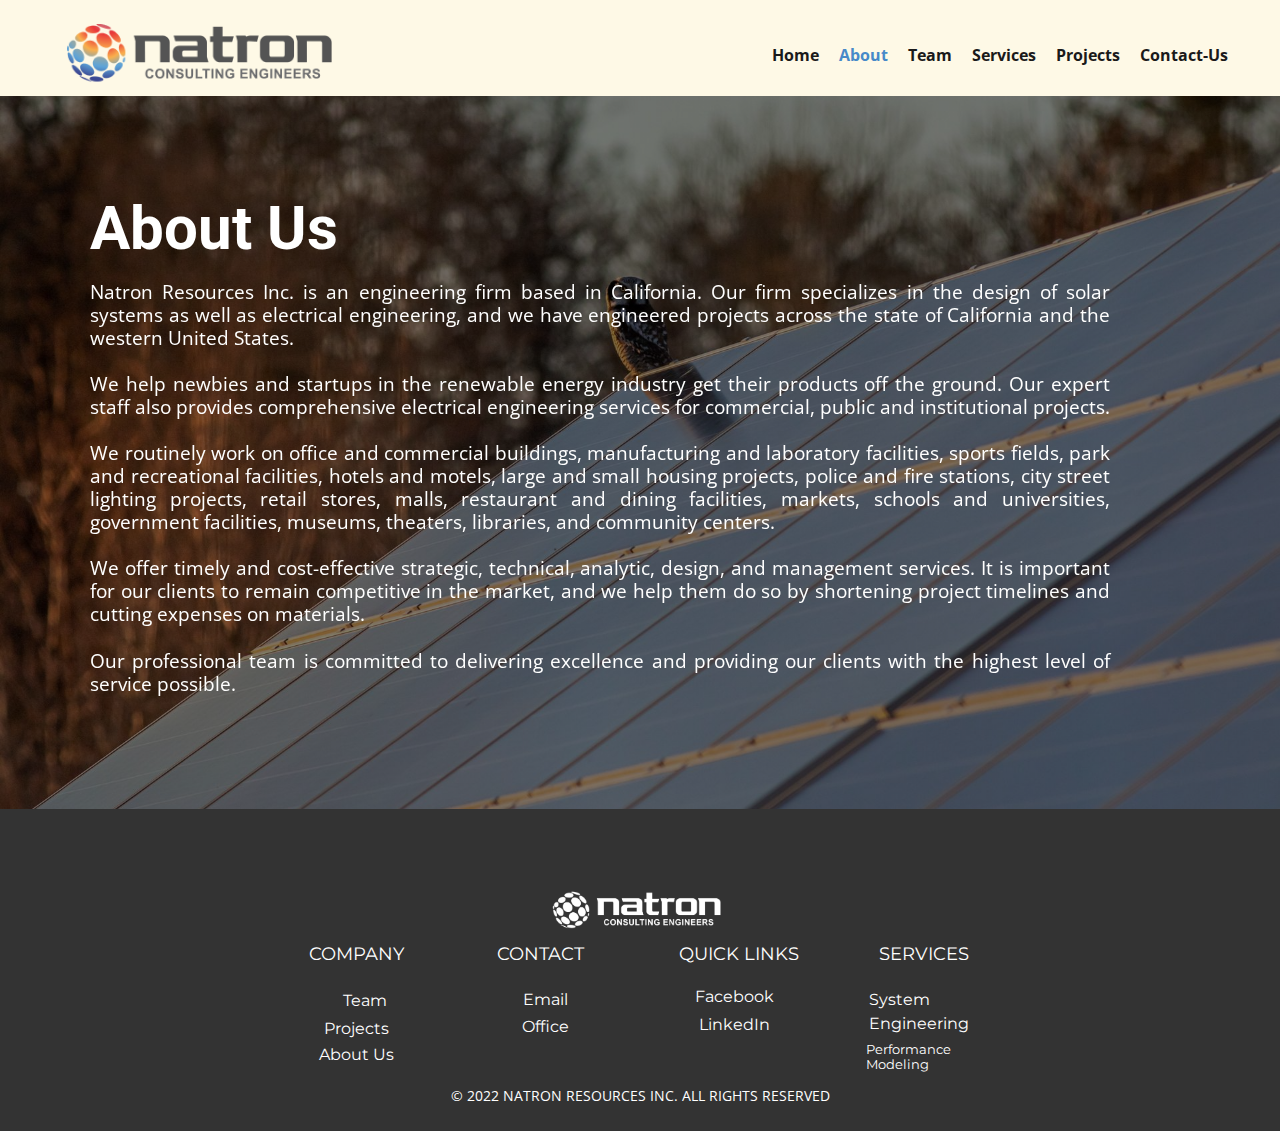
<file: About.html>
<!DOCTYPE html>
<html style="font-size: 16px;" lang="en"><head>
    <meta name="viewport" content="width=device-width, initial-scale=1.0">
    <meta charset="utf-8">
    <meta name="keywords" content="About Us">
    <meta name="author" content="Vince Gallardo">
    <title>About</title>
    <link rel="stylesheet" href="style.css" media="screen">
    <link rel="stylesheet" href="About.css" media="screen">
    <link rel="icon" type="image/x-icon" href="images/NatronResources_Mark.png">
    <script class="u-script" type="text/javascript" src="jquery.js"  defer=""></script>
    <script class="u-script" type="text/javascript" src="natron.js"  defer=""></script>
    <link id="u-theme-google-font" rel="stylesheet" href="https://fonts.googleapis.com/css?family=Roboto:100,100i,300,300i,400,400i,500,500i,700,700i,900,900i|Open+Sans:300,300i,400,400i,500,500i,600,600i,700,700i,800,800i">
    <link id="u-page-google-font" rel="stylesheet" href="https://fonts.googleapis.com/css?family=Montserrat:100,100i,200,200i,300,300i,400,400i,500,500i,600,600i,700,700i,800,800i,900,900i">
    
    
    <script type="application/ld+json">{
		"@context": "http://schema.org",
		"@type": "Organization",
		"name": "",
		"logo": "images/NatronResources_Logo1Black11.png"
}</script>
    <meta name="theme-color" content="#478ac9">
    <meta property="og:title" content="About">
    <meta property="og:type" content="website">
  </head>
  <body class="u-body u-xl-mode" data-lang="en"><header class="u-clearfix u-header u-palette-3-light-3 u-sticky u-sticky-9d83 u-header" id="sec-1c48"><div class="u-clearfix u-sheet u-sheet-1">
        <a href="Home.html" class="u-image u-logo u-image-1" data-image-width="314" data-image-height="69">
          <img src="images/NatronResources_Logo1Black11.png" class="u-logo-image u-logo-image-1">
        </a>
        <nav class="u-menu u-menu-one-level u-offcanvas u-menu-1">
          <div class="menu-collapse" style="font-size: 1rem; letter-spacing: 0px; font-weight: 700;">
            <a class="u-button-style u-custom-active-border-color u-custom-border u-custom-border-color u-custom-borders u-custom-hover-border-color u-custom-left-right-menu-spacing u-custom-padding-bottom u-custom-text-active-color u-custom-text-color u-custom-text-hover-color u-custom-text-shadow u-custom-text-shadow-blur u-custom-text-shadow-color u-custom-text-shadow-transparency u-custom-text-shadow-x u-custom-text-shadow-y u-custom-top-bottom-menu-spacing u-nav-link u-text-active-palette-1-base u-text-hover-palette-2-base" href="#" style="text-shadow: -2px 0 0 rgba(0,0,0,0);">
              <svg class="u-svg-link" viewBox="0 0 24 24"><use xmlns:xlink="http://www.w3.org/1999/xlink" xlink:href="#menu-hamburger"></use></svg>
              <svg class="u-svg-content" version="1.1" id="menu-hamburger" viewBox="0 0 16 16" x="0px" y="0px" xmlns:xlink="http://www.w3.org/1999/xlink" xmlns="http://www.w3.org/2000/svg"><g><rect y="1" width="16" height="2"></rect><rect y="7" width="16" height="2"></rect><rect y="13" width="16" height="2"></rect>
</g></svg>
            </a>
          </div>
          <div class="u-custom-menu u-nav-container">
            <ul class="u-nav u-spacing-20 u-unstyled u-nav-1"><li class="u-nav-item"><a class="u-border-active-grey-90 u-border-hover-grey-50 u-button-style u-nav-link u-text-active-palette-1-base u-text-grey-90 u-text-hover-palette-2-base" href="Home.html" style="padding: 10px 0px;">Home</a>
</li><li class="u-nav-item"><a class="u-border-active-grey-90 u-border-hover-grey-50 u-button-style u-nav-link u-text-active-palette-1-base u-text-grey-90 u-text-hover-palette-2-base" href="About.html" style="padding: 10px 0px;">About</a>
</li><li class="u-nav-item"><a class="u-border-active-grey-90 u-border-hover-grey-50 u-button-style u-nav-link u-text-active-palette-1-base u-text-grey-90 u-text-hover-palette-2-base" href="Team.html" style="padding: 10px 0px;">Team</a>
</li><li class="u-nav-item"><a class="u-border-active-grey-90 u-border-hover-grey-50 u-button-style u-nav-link u-text-active-palette-1-base u-text-grey-90 u-text-hover-palette-2-base" href="Services.html" style="padding: 10px 0px;">Services</a>
</li><li class="u-nav-item"><a class="u-border-active-grey-90 u-border-hover-grey-50 u-button-style u-nav-link u-text-active-palette-1-base u-text-grey-90 u-text-hover-palette-2-base" href="Projects.html" style="padding: 10px 0px;">Projects</a>
</li><li class="u-nav-item"><a class="u-border-active-grey-90 u-border-hover-grey-50 u-button-style u-nav-link u-text-active-palette-1-base u-text-grey-90 u-text-hover-palette-2-base" href="Contact-Us.html" style="padding: 10px 0px;">Contact-Us</a>
</li></ul>
          </div>
          <div class="u-custom-menu u-nav-container-collapse">
            <div class="u-black u-container-style u-inner-container-layout u-opacity u-opacity-95 u-sidenav">
              <div class="u-inner-container-layout u-sidenav-overflow">
                <div class="u-menu-close"></div>
                <ul class="u-align-center u-nav u-popupmenu-items u-unstyled u-nav-2"><li class="u-nav-item"><a class="u-button-style u-nav-link" href="Home.html">Home</a>
</li><li class="u-nav-item"><a class="u-button-style u-nav-link" href="About.html">About</a>
</li><li class="u-nav-item"><a class="u-button-style u-nav-link" href="Team.html">Team</a>
</li><li class="u-nav-item"><a class="u-button-style u-nav-link" href="Services.html">Services</a>
</li><li class="u-nav-item"><a class="u-button-style u-nav-link" href="Projects.html">Projects</a>
</li><li class="u-nav-item"><a class="u-button-style u-nav-link" href="Contact-Us.html">Contact-Us</a>
</li></ul>
              </div>
            </div>
            <div class="u-black u-menu-overlay u-opacity u-opacity-70"></div>
          </div>
        </nav>
      </div></header>
    <section class="u-align-left u-clearfix u-image u-shading u-section-1 container" src="" data-image-width="6352" data-image-height="4235" id="sec-8b62">
      <div class="u-clearfix u-sheet u-sheet-1">
        <h1 class="u-text u-title u-text-1" data-animation-name="customAnimationIn" data-animation-duration="1000" data-animation-direction="Left" data-animation-out="1">About Us</h1>
        <div class="u-image u-image-circle u-preserve-proportions u-image-1" alt="" data-image-width="4032" data-image-height="3024" data-animation-name="customAnimationIn" data-animation-duration="1000"></div>
        <p class="u-align-justify u-large-text u-text u-text-variant u-text-2" style="margin-top: -300px; margin-right: 100px;" data-animation-name="customAnimationIn" data-animation-duration="1000">Natron Resources Inc. is an engineering firm based in California. Our firm specializes in the design of solar systems as well as electrical engineering, and we have engineered projects across the state of California and the western United States.<br><br>

        We help newbies and startups in the renewable energy industry get their products off the ground. Our expert staff also provides comprehensive electrical engineering services for commercial, public and institutional projects.

        <br><br>
        We routinely work on office and commercial buildings, manufacturing and laboratory facilities, sports fields, park and recreational facilities, hotels and motels, large and small housing projects, police and fire stations, city street lighting projects, retail stores, malls, restaurant and dining facilities, markets, schools and universities, government facilities, museums, theaters, libraries, and community centers.

        <br><br>
        We offer timely and cost-effective strategic, technical, analytic, design, and management services.
        It is important for our clients to remain competitive in the market, and we help them do so by shortening project timelines and cutting expenses on materials.

        <br><br>
        Our professional team is committed to delivering excellence and providing our clients with the highest level of service possible.

    </span></p>

      </div>


    </section>
    
    
    <footer class="u-align-center u-clearfix u-footer u-grey-80 u-footer" id="sec-5571"><div class="u-clearfix u-sheet u-sheet-1">
        <img class="u-image u-image-default u-image-1" src="images/NatronResources_Logo1White.png" alt="" data-image-width="9310" data-image-height="3113">
        <div class="u-clearfix u-gutter-0 u-layout-wrap u-layout-wrap-1">
          <div class="u-gutter-0 u-layout">
            <div class="u-layout-row">
              <div class="u-align-left u-container-style u-layout-cell u-size-15 u-layout-cell-1">
                <div class="u-container-layout u-valign-bottom-xs u-container-layout-1">
                  <h4 class="u-custom-font u-font-montserrat u-text u-text-default u-text-1">COMPANY</h4>
                  <h5 class="u-custom-font u-font-montserrat u-text u-text-default u-text-2">
                    <span style="font-size: 1rem;"><a href="Team.html"> Team </a></span>
                    <br>
                  </h5>
                  <h5 class="u-custom-font u-font-montserrat u-text u-text-default u-text-3">
                    <span style="font-size: 1rem;"><a href="Projects.html">Projects</a></span>
                    <br>
                  </h5>
                  <h5 class="u-custom-font u-font-montserrat u-text u-text-default u-text-4"><a href="About.html">About Us</a></h5>
                </div>
              </div>
              <div class="u-align-left u-container-style u-layout-cell u-size-15 u-layout-cell-2">
                <div class="u-container-layout u-valign-bottom-xs u-container-layout-2">
                  <h4 class="u-custom-font u-font-montserrat u-text u-text-default u-text-5">CONTACT</h4>
                  <h5 class="u-custom-font u-font-montserrat u-text u-text-default u-text-6">
                    <span style="font-size: 1rem;"><a href="Contact-Us.html">Email</a></span>
                    <br>
                  </h5>
                  <h5 class="u-custom-font u-font-montserrat u-text u-text-default u-text-7"><a href="Contact-Us.html">Office</a></h5>
                </div>
              </div>
              <div class="u-container-style u-layout-cell u-size-15 u-layout-cell-3">
                <div class="u-container-layout u-valign-bottom-xs u-container-layout-3">
                  <h4 class="u-custom-font u-font-montserrat u-text u-text-default u-text-9">QUICK LINKS</h4>
                  <h5 class="u-custom-font u-font-montserrat u-text u-text-default u-text-10"><a href="https://facebook.com/name">Facebook</a></h5>
                  <h5 class="u-custom-font u-font-montserrat u-text u-text-default u-text-11">
                    <span style="font-size: 1rem;"><a href="https://linkedin.com/name">LinkedIn</a></span>
                    <br>
                  </h5>
                </div>
              </div>
              <div class="u-container-style u-layout-cell u-size-15 u-layout-cell-4">
                <div class="u-container-layout u-container-layout-4">
                  <h4 class="u-custom-font u-font-montserrat u-text u-text-default u-text-13">SERVICES</h4>
                  <h5 class="u-custom-font u-font-montserrat u-text u-text-default u-text-14">
                    <span style="font-size: 0.8em;"><a href="Services.html">System Engineering</a></span>
                    <br>
                  </h5>
                  <h5 class="u-custom-font u-font-montserrat u-text u-text-default u-text-15" style="font-size:0.8rem"><a href="Services.html">Performance Modeling</a> </h5>
                  <!-- <h5 class="u-custom-font u-font-montserrat u-text u-text-default u-text-16">More</h5> -->
                </div>
              </div>
            </div>
          </div>
        </div>
        <p class="u-small-text u-text u-text-variant u-text-17"> © 2022 NATRON RESOURCES INC. ALL RIGHTS RESERVED<br>
        </p>
      </div></footer>
</body></html>
</file>
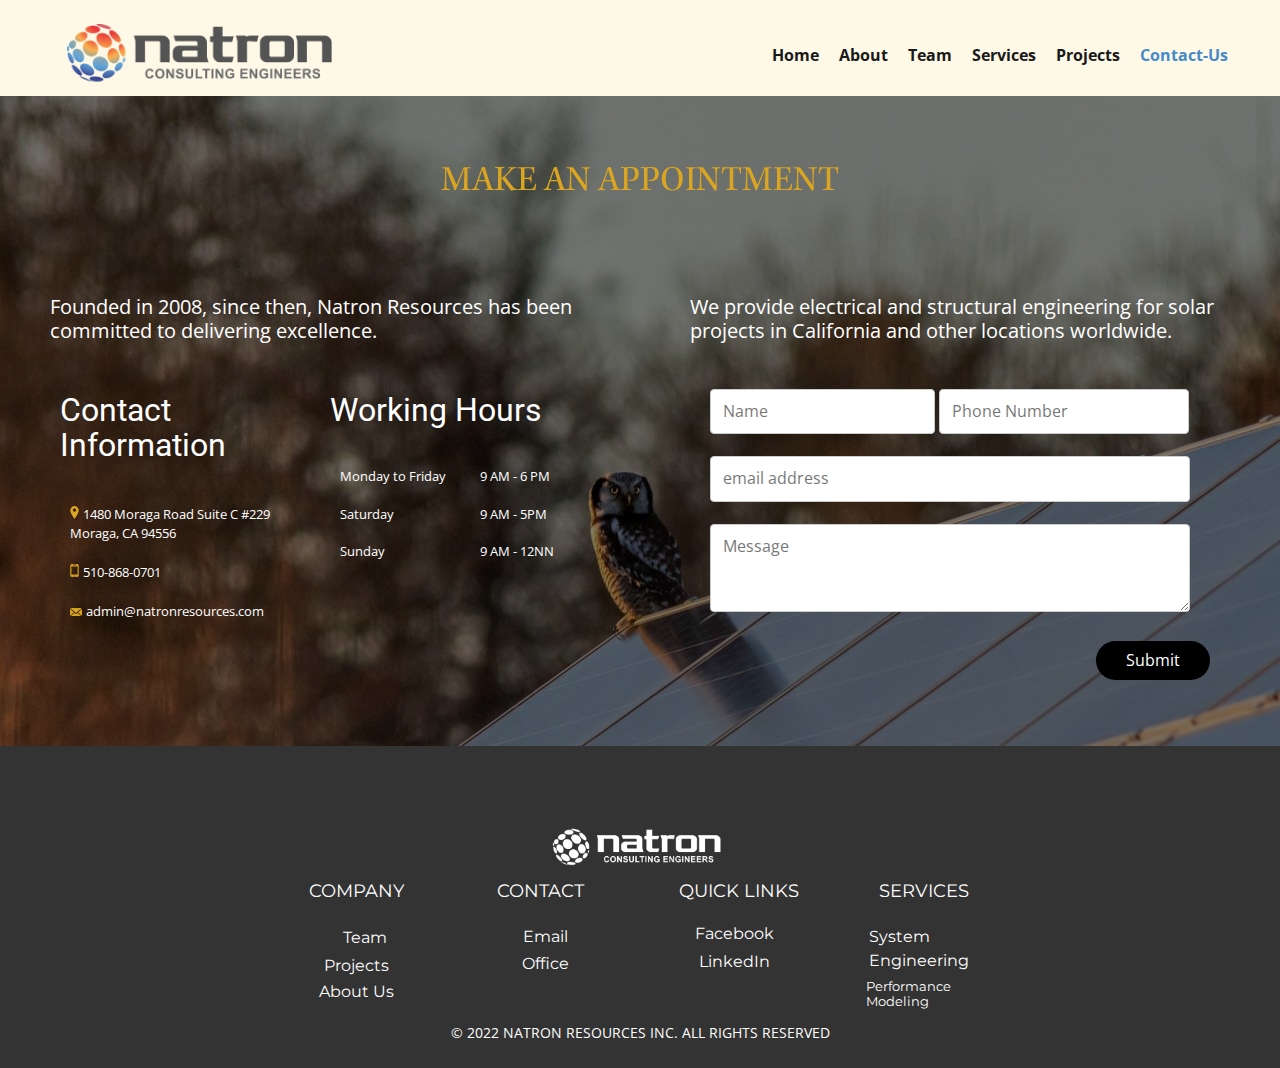
<file: Contact-Us.html>
<!DOCTYPE html>
<html style="font-size: 16px;" lang="en"><head>
    <meta name="viewport" content="width=device-width, initial-scale=1.0">
    <meta charset="utf-8">
    <meta name="keywords" content="Contact-Us">
    <meta name="author" content="Vince Gallardo">
    <title>Contact-Us</title>
    <link rel="stylesheet" href="style.css" media="screen">
    <link rel="stylesheet" href="Contact-Us.css" media="screen">
    <link rel="icon" type="image/x-icon" href="images/NatronResources_Mark.png">    
    <script class="u-script" type="text/javascript" src="jquery.js"  defer=""></script>
    <script class="u-script" type="text/javascript" src="natron.js"  defer=""></script>
    <link id="u-theme-google-font" rel="stylesheet" href="https://fonts.googleapis.com/css?family=Roboto:100,100i,300,300i,400,400i,500,500i,700,700i,900,900i|Open+Sans:300,300i,400,400i,500,500i,600,600i,700,700i,800,800i">
    <link id="u-page-google-font" rel="stylesheet" href="https://fonts.googleapis.com/css?family=Montserrat:100,100i,200,200i,300,300i,400,400i,500,500i,600,600i,700,700i,800,800i,900,900i">
    
    <script type="application/ld+json">{
		"@context": "http://schema.org",
		"@type": "Organization",
		"name": "",
		"logo": "images/NatronResources_Logo1Black11.png"
        }</script>
    <meta name="theme-color" content="#478ac9">
    <meta property="og:title" content="Contact-Us">
    <meta property="og:type" content="website">
  </head>
  <body class="u-body u-xl-mode" data-lang="en"><header class="u-clearfix u-header u-palette-3-light-3 u-sticky u-sticky-9d83 u-header" id="sec-1c48"><div class="u-clearfix u-sheet u-sheet-1">
        <a href="Home.html" class="u-image u-logo u-image-1" data-image-width="314" data-image-height="69">
          <img src="images/NatronResources_Logo1Black11.png" class="u-logo-image u-logo-image-1">
        </a>
        <nav class="u-menu u-menu-one-level u-offcanvas u-menu-1">
          <div class="menu-collapse" style="font-size: 1rem; letter-spacing: 0px; font-weight: 700;">
            <a class="u-button-style u-custom-active-border-color u-custom-border u-custom-border-color u-custom-borders u-custom-hover-border-color u-custom-left-right-menu-spacing u-custom-padding-bottom u-custom-text-active-color u-custom-text-color u-custom-text-hover-color u-custom-text-shadow u-custom-text-shadow-blur u-custom-text-shadow-color u-custom-text-shadow-transparency u-custom-text-shadow-x u-custom-text-shadow-y u-custom-top-bottom-menu-spacing u-nav-link u-text-active-palette-1-base u-text-hover-palette-2-base" href="#" style="text-shadow: -2px 0 0 rgba(0,0,0,0);">
              <svg class="u-svg-link" viewBox="0 0 24 24"><use xmlns:xlink="http://www.w3.org/1999/xlink" xlink:href="#menu-hamburger"></use></svg>
              <svg class="u-svg-content" version="1.1" id="menu-hamburger" viewBox="0 0 16 16" x="0px" y="0px" xmlns:xlink="http://www.w3.org/1999/xlink" xmlns="http://www.w3.org/2000/svg"><g><rect y="1" width="16" height="2"></rect><rect y="7" width="16" height="2"></rect><rect y="13" width="16" height="2"></rect>
                </g></svg>
            </a>
          </div>
          <div class="u-custom-menu u-nav-container">
            <ul class="u-nav u-spacing-20 u-unstyled u-nav-1"><li class="u-nav-item"><a class="u-border-active-grey-90 u-border-hover-grey-50 u-button-style u-nav-link u-text-active-palette-1-base u-text-grey-90 u-text-hover-palette-2-base" href="Home.html" style="padding: 10px 0px;">Home</a>
            </li><li class="u-nav-item"><a class="u-border-active-grey-90 u-border-hover-grey-50 u-button-style u-nav-link u-text-active-palette-1-base u-text-grey-90 u-text-hover-palette-2-base" href="About.html" style="padding: 10px 0px;">About</a>
            </li><li class="u-nav-item"><a class="u-border-active-grey-90 u-border-hover-grey-50 u-button-style u-nav-link u-text-active-palette-1-base u-text-grey-90 u-text-hover-palette-2-base" href="Team.html" style="padding: 10px 0px;">Team</a>
            </li><li class="u-nav-item"><a class="u-border-active-grey-90 u-border-hover-grey-50 u-button-style u-nav-link u-text-active-palette-1-base u-text-grey-90 u-text-hover-palette-2-base" href="Services.html" style="padding: 10px 0px;">Services</a>
            </li><li class="u-nav-item"><a class="u-border-active-grey-90 u-border-hover-grey-50 u-button-style u-nav-link u-text-active-palette-1-base u-text-grey-90 u-text-hover-palette-2-base" href="Projects.html" style="padding: 10px 0px;">Projects</a>
            </li><li class="u-nav-item"><a class="u-border-active-grey-90 u-border-hover-grey-50 u-button-style u-nav-link u-text-active-palette-1-base u-text-grey-90 u-text-hover-palette-2-base" href="Contact-Us.html" style="padding: 10px 0px;">Contact-Us</a>
            </li></ul>
          </div>
          <div class="u-custom-menu u-nav-container-collapse">
            <div class="u-black u-container-style u-inner-container-layout u-opacity u-opacity-95 u-sidenav">
              <div class="u-inner-container-layout u-sidenav-overflow">
                <div class="u-menu-close"></div>
                <ul class="u-align-center u-nav u-popupmenu-items u-unstyled u-nav-2"><li class="u-nav-item"><a class="u-button-style u-nav-link" href="Home.html">Home</a>
                </li><li class="u-nav-item"><a class="u-button-style u-nav-link" href="About.html">About</a>
                </li><li class="u-nav-item"><a class="u-button-style u-nav-link" href="Team.html">Team</a>
                </li><li class="u-nav-item"><a class="u-button-style u-nav-link" href="Services.html">Services</a>
                </li><li class="u-nav-item"><a class="u-button-style u-nav-link" href="Projects.html">Projects</a>
                </li><li class="u-nav-item"><a class="u-button-style u-nav-link" href="Contact-Us.html">Contact-Us</a>
                </li></ul>
              </div>
            </div>
            <div class="u-black u-menu-overlay u-opacity u-opacity-70"></div>
          </div>
        </nav>
      </div></header> 

      <section style="background-color: #fff;" class="u-section-1 container">
                     <div id="call-me" class="container clearfix">
                        <div style="padding:50px 0 30px; text-align: center;" class="container clearfix">
                        <!-- <img class="col-9" src="images/Contact US.png"> -->
                        <h3> </h3>
                        <img class="col-9 img-front" src="images/Make an appointment.png">
                        </div>
                        <div class="row9">
                            <div class="column" >
                                
                                <p>
                        
                                Founded in 2008, since then, Natron Resources has been committed to delivering excellence.</p>

                            <div class="row10">
                                <div class="column-1">
                                    <h2 style="font-size: 2.00rem !important;">Contact Information</h2>
                                    <div style="padding:10px; padding-top:20px">
                                    <img src="images/map-pointer.png">
                                    <small>1480 Moraga Road Suite C #229 Moraga, CA 94556</small>
                                </div>
                                <div style="padding:10px">
                                    <img src="images/smartphone.png">
                                    <small>510-868-0701</small>

                                </div>
                                <div style="padding:10px">
                                    <img src="images/close-envelope.png">
                                    <small>admin@natronresources.com</small>
                                </div>
                                </div>
                                <div class="column-1">
                                    <div class="row10">
                                        <h2 style="font-size: 2.00rem !important;">Working Hours</h2>
                                <div class="column-2">
                                    
                                     <div style="margin: 18px 10px">
                                            <small>Monday to Friday</small>
                                    
                                        </div >
                                        <div style="margin: 18px 10px">
                                            <small>Saturday</small>

                                        </div >
                                        <div style="margin: 10px 10px">
                                            <small>Sunday</small>
                                        </div>
                                </div>
                                <div class="column-3">
                                   <div style="margin: 18px 0">
                                    <small>
                                        9 AM - 6 PM
                                    </small>
                                    </div>
                                    <div  style="margin: 18px 0">
                                    <small>
                                        9 AM - 5PM
                                    </small>
                                    </div>
                                    <div style="margin: 10px 0">
                                    <small>
                                        9 AM - 12NN
                                    </small>
                                    </div>
                                    
                                </div>
                            </div>
                                </div>
                            </div>
                            

                            </div>
                            <div class="column" >
                                
                                <p>We provide electrical and structural engineering for solar projects in California and other locations worldwide.</p>
                                <div class="container-contact row2">

                                  <form action="https://formsubmit.co/admin@natronresources.com" method="POST">

                                    <span class="input-group" style="color:#000">
                                    <input type="text" name="name" required placeholder="Name">
                                    </span>
                                    <span class="input-group1" style="color:#000">
                                    <input type="text-1"  name="Phone" required placeholder="Phone Number">
                                    </span>
                                    <span class="input-group2" style="color:#000">
                                    <input type="text-2" name="email" required placeholder="email address">
                                    </span>
                                    <span class="input-group3" style="color:#000"> 
                                    <textarea type="text-3" name="message" placeholder="Message" required></textarea>
                                    </span>

                                    <div style="text-align:right;">
                                          <button type="submit">Submit</button>
                                            </div> 

                                  </form>
                                </div>   
                        
                        </div>

                            </div>
                        </div>


          </section>
    
    
   <footer class="u-align-center u-clearfix u-footer u-grey-80 u-footer" id="sec-5571"><div class="u-clearfix u-sheet u-sheet-1">
        <img class="u-image u-image-default u-image-1" src="images/NatronResources_Logo1White.png" alt="" data-image-width="9310" data-image-height="3113">
        <div class="u-clearfix u-gutter-0 u-layout-wrap u-layout-wrap-1">
          <div class="u-gutter-0 u-layout">
            <div class="u-layout-row">
              <div class="u-align-left u-container-style u-layout-cell u-size-15 u-layout-cell-1">
                <div class="u-container-layout u-valign-bottom-xs u-container-layout-1">
                  <h4 class="u-custom-font u-font-montserrat u-text u-text-default u-text-1">COMPANY</h4>
                  <h5 class="u-custom-font u-font-montserrat u-text u-text-default u-text-2">
                    <span style="font-size: 1rem;"><a href="Team.html"> Team </a></span>
                    <br>
                  </h5>
                  <h5 class="u-custom-font u-font-montserrat u-text u-text-default u-text-3">
                    <span style="font-size: 1rem;"><a href="Projects.html">Projects</a></span>
                    <br>
                  </h5>
                  <h5 class="u-custom-font u-font-montserrat u-text u-text-default u-text-4"><a href="About.html">About Us</a></h5>
                </div>
              </div>
              <div class="u-align-left u-container-style u-layout-cell u-size-15 u-layout-cell-2">
                <div class="u-container-layout u-valign-bottom-xs u-container-layout-2">
                  <h4 class="u-custom-font u-font-montserrat u-text u-text-default u-text-5">CONTACT</h4>
                  <h5 class="u-custom-font u-font-montserrat u-text u-text-default u-text-6">
                    <span style="font-size: 1rem;"><a href="Contact-Us.html">Email</a></span>
                    <br>
                  </h5>
                  <h5 class="u-custom-font u-font-montserrat u-text u-text-default u-text-7"><a href="Contact-Us.html">Office</a></h5>
                  <!-- <h5 class="u-custom-font u-font-montserrat u-text u-text-default u-text-8">
                    <span style="font-size: 1rem;">Our Team</span>
                    <br>
                  </h5> -->
                </div>
              </div>
              <div class="u-container-style u-layout-cell u-size-15 u-layout-cell-3">
                <div class="u-container-layout u-valign-bottom-xs u-container-layout-3">
                  <h4 class="u-custom-font u-font-montserrat u-text u-text-default u-text-9">QUICK LINKS</h4>
                  <h5 class="u-custom-font u-font-montserrat u-text u-text-default u-text-10"><a href="https://facebook.com/name">Facebook</a></h5>
                  <h5 class="u-custom-font u-font-montserrat u-text u-text-default u-text-11">
                    <span style="font-size: 1rem;"><a href="https://linkedin.com/name">LinkedIn</a></span>
                    <br>
                  </h5>
                  <!-- <h5 class="u-custom-font u-font-montserrat u-text u-text-default u-text-12">Facebook</h5> -->
                </div>
              </div>
              <div class="u-container-style u-layout-cell u-size-15 u-layout-cell-4">
                <div class="u-container-layout u-container-layout-4">
                  <h4 class="u-custom-font u-font-montserrat u-text u-text-default u-text-13">SERVICES</h4>
                  <h5 class="u-custom-font u-font-montserrat u-text u-text-default u-text-14">
                    <span style="font-size: 0.8em;"><a href="Services-Copy.html">System Engineering</a></span>
                    <br>
                  </h5>
                  <h5 class="u-custom-font u-font-montserrat u-text u-text-default u-text-15" style="font-size:0.8rem"><a href="Services.html">Performance Modeling</a> </h5>
                </div>
              </div>
            </div>
          </div>
        </div>
        <p class="u-small-text u-text u-text-variant u-text-17"> © 2022 NATRON RESOURCES INC. ALL RIGHTS RESERVED<br>
        </p>
      </div></footer> 
</body></html>
</file>
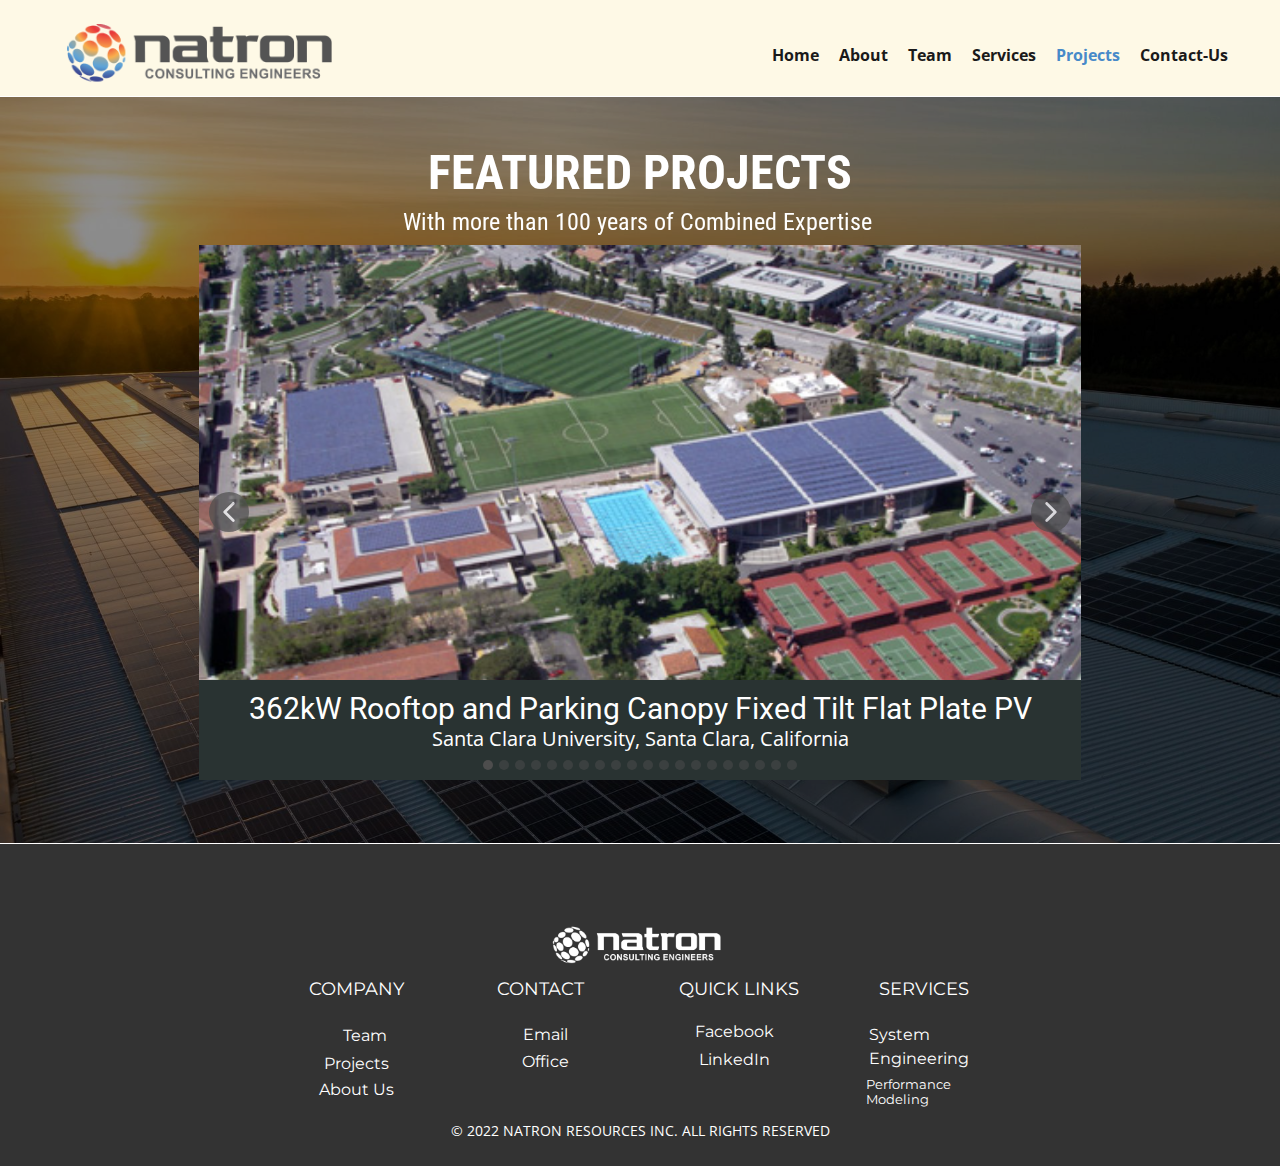
<file: Projects.html>
<!DOCTYPE html>
<html style="font-size: 16px;" lang="en"><head>
    <meta name="viewport" content="width=device-width, initial-scale=1.0">
    <meta charset="utf-8">
    <meta name="keywords" content="Natron Projects">
    <meta name="author" content="Vince Gallardo">
    <title>Projects</title>
    <link rel="stylesheet" href="style.css" media="screen">
    <link rel="stylesheet" href="Projects.css" media="screen">
    <link rel="icon" type="image/x-icon" href="images/NatronResources_Mark.png">
    <script class="u-script" type="text/javascript" src="jquery.js"  defer=""></script>
    <script class="u-script" type="text/javascript" src="natron.js"  defer=""></script>
    <link id="u-theme-google-font" rel="stylesheet" href="https://fonts.googleapis.com/css?family=Roboto:100,100i,300,300i,400,400i,500,500i,700,700i,900,900i|Open+Sans:300,300i,400,400i,500,500i,600,600i,700,700i,800,800i">
    <link id="u-page-google-font" rel="stylesheet" href="https://fonts.googleapis.com/css?family=Roboto+Condensed:300,300i,400,400i,700,700i|Montserrat:100,100i,200,200i,300,300i,400,400i,500,500i,600,600i,700,700i,800,800i,900,900i">
    
    
    <script type="application/ld+json">{
		"@context": "http://schema.org",
		"@type": "Organization",
		"name": "",
		"logo": "images/NatronResources_Logo1Black11.png"
}</script>
    <meta name="theme-color" content="#478ac9">
    <meta property="og:title" content="Projects">
    <meta property="og:type" content="website">
  </head>
  <body class="u-body u-xl-mode" data-lang="en"><header class="u-clearfix u-header u-palette-3-light-3 u-sticky u-sticky-9d83 u-header" id="sec-1c48"><div class="u-clearfix u-sheet u-sheet-1">
        <a href="Home.html" class="u-image u-logo u-image-1" data-image-width="314" data-image-height="69">
          <img src="images/NatronResources_Logo1Black11.png" class="u-logo-image u-logo-image-1">
        </a>
        <nav class="u-menu u-menu-one-level u-offcanvas u-menu-1">
          <div class="menu-collapse" style="font-size: 1rem; letter-spacing: 0px; font-weight: 700;">
            <a class="u-button-style u-custom-active-border-color u-custom-border u-custom-border-color u-custom-borders u-custom-hover-border-color u-custom-left-right-menu-spacing u-custom-padding-bottom u-custom-text-active-color u-custom-text-color u-custom-text-hover-color u-custom-text-shadow u-custom-text-shadow-blur u-custom-text-shadow-color u-custom-text-shadow-transparency u-custom-text-shadow-x u-custom-text-shadow-y u-custom-top-bottom-menu-spacing u-nav-link u-text-active-palette-1-base u-text-hover-palette-2-base" href="#" style="text-shadow: -2px 0 0 rgba(0,0,0,0);">
              <svg class="u-svg-link" viewBox="0 0 24 24"><use xmlns:xlink="http://www.w3.org/1999/xlink" xlink:href="#menu-hamburger"></use></svg>
              <svg class="u-svg-content" version="1.1" id="menu-hamburger" viewBox="0 0 16 16" x="0px" y="0px" xmlns:xlink="http://www.w3.org/1999/xlink" xmlns="http://www.w3.org/2000/svg"><g><rect y="1" width="16" height="2"></rect><rect y="7" width="16" height="2"></rect><rect y="13" width="16" height="2"></rect>
</g></svg>
            </a>
          </div>
          <div class="u-custom-menu u-nav-container">
            <ul class="u-nav u-spacing-20 u-unstyled u-nav-1"><li class="u-nav-item"><a class="u-border-active-grey-90 u-border-hover-grey-50 u-button-style u-nav-link u-text-active-palette-1-base u-text-grey-90 u-text-hover-palette-2-base" href="Home.html" style="padding: 10px 0px;">Home</a>
</li><li class="u-nav-item"><a class="u-border-active-grey-90 u-border-hover-grey-50 u-button-style u-nav-link u-text-active-palette-1-base u-text-grey-90 u-text-hover-palette-2-base" href="About.html" style="padding: 10px 0px;">About</a>
</li><li class="u-nav-item"><a class="u-border-active-grey-90 u-border-hover-grey-50 u-button-style u-nav-link u-text-active-palette-1-base u-text-grey-90 u-text-hover-palette-2-base" href="Team.html" style="padding: 10px 0px;">Team</a>
</li><li class="u-nav-item"><a class="u-border-active-grey-90 u-border-hover-grey-50 u-button-style u-nav-link u-text-active-palette-1-base u-text-grey-90 u-text-hover-palette-2-base" href="Services.html" style="padding: 10px 0px;">Services</a>
</li><li class="u-nav-item"><a class="u-border-active-grey-90 u-border-hover-grey-50 u-button-style u-nav-link u-text-active-palette-1-base u-text-grey-90 u-text-hover-palette-2-base" href="Projects.html" style="padding: 10px 0px;">Projects</a>
</li><li class="u-nav-item"><a class="u-border-active-grey-90 u-border-hover-grey-50 u-button-style u-nav-link u-text-active-palette-1-base u-text-grey-90 u-text-hover-palette-2-base" href="Contact-Us.html" style="padding: 10px 0px;">Contact-Us</a>
</li></ul>
          </div>
          <div class="u-custom-menu u-nav-container-collapse">
            <div class="u-black u-container-style u-inner-container-layout u-opacity u-opacity-95 u-sidenav">
              <div class="u-inner-container-layout u-sidenav-overflow">
                <div class="u-menu-close"></div>
                <ul class="u-align-center u-nav u-popupmenu-items u-unstyled u-nav-2"><li class="u-nav-item"><a class="u-button-style u-nav-link" href="Home.html">Home</a>
</li><li class="u-nav-item"><a class="u-button-style u-nav-link" href="About.html" >About</a>
</li><li class="u-nav-item"><a class="u-button-style u-nav-link" href="Team.html">Team</a>
</li><li class="u-nav-item"><a class="u-button-style u-nav-link" href="Services.html">Services</a>
</li><li class="u-nav-item"><a class="u-button-style u-nav-link" href="Projects.html">Projects</a>
</li><li class="u-nav-item"><a class="u-button-style u-nav-link" href="Contact-Us.html">Contact-Us</a>
</li></ul>
              </div>
            </div>
            <div class="u-black u-menu-overlay u-opacity u-opacity-70"></div>
          </div>
        </nav>
      </div></header> 
    <section class="u-align-center u-clearfix u-section-1" id="sec-e97c">
      <img class="u-expanded-width u-image u-image-default u-image-1" src="images/nuno-marques-0GbrjL3vZF4-unsplash.jpg" alt="" data-image-width="1920" data-image-height="1299">
      <h1 class="u-custom-font u-font-roboto-condensed u-text u-text-body-alt-color u-text-1" data-animation-name="customAnimationIn" data-animation-duration="1000">FEATURED PROJECTS</h1>
      <h4 class="u-align-center u-custom-font u-font-roboto-condensed u-text u-text-body-alt-color u-text-2" data-animation-name="customAnimationIn" data-animation-duration="1000">With more than 100 years of Combined Expertise&nbsp;</h4>
      <div class="u-carousel u-gallery u-layout-carousel u-lightbox u-show-text-always u-gallery-1" data-interval="5000" data-u-ride="carousel" id="carousel-82e0">
        <ol class="u-absolute-hcenter u-carousel-indicators u-carousel-indicators-1">
          <li data-u-target="#carousel-82e0" data-u-slide-to="0" class="u-active u-grey-70 u-shape-circle" style="width: 10px; height: 10px;"></li>
          <li data-u-target="#carousel-82e0" data-u-slide-to="1" class="u-grey-70 u-shape-circle" style="width: 10px; height: 10px;"></li>
          <li data-u-target="#carousel-82e0" data-u-slide-to="2" class="u-grey-70 u-shape-circle" style="width: 10px; height: 10px;"></li>
          <li data-u-target="#carousel-82e0" data-u-slide-to="3" class="u-grey-70 u-shape-circle" style="width: 10px; height: 10px;"></li>
          <li data-u-target="#carousel-82e0" data-u-slide-to="4" class="u-grey-70 u-shape-circle" style="width: 10px; height: 10px;"></li>
          <li data-u-target="#carousel-82e0" data-u-slide-to="5" class="u-grey-70 u-shape-circle" style="width: 10px; height: 10px;"></li>
          <li data-u-target="#carousel-82e0" data-u-slide-to="6" class="u-grey-70 u-shape-circle" style="width: 10px; height: 10px;"></li>
          <li data-u-target="#carousel-82e0" data-u-slide-to="7" class="u-grey-70 u-shape-circle" style="width: 10px; height: 10px;"></li>
          <li data-u-target="#carousel-82e0" data-u-slide-to="8" class="u-grey-70 u-shape-circle" style="width: 10px; height: 10px;"></li>
          <li data-u-target="#carousel-82e0" data-u-slide-to="9" class="u-grey-70 u-shape-circle" style="width: 10px; height: 10px;"></li>
          <li data-u-target="#carousel-82e0" data-u-slide-to="10" class="u-grey-70 u-shape-circle" style="width: 10px; height: 10px;"></li>
          <li data-u-target="#carousel-82e0" data-u-slide-to="11" class="u-grey-70 u-shape-circle" style="width: 10px; height: 10px;"></li>
          <li data-u-target="#carousel-82e0" data-u-slide-to="12" class="u-grey-70 u-shape-circle" style="width: 10px; height: 10px;"></li>
          <li data-u-target="#carousel-82e0" data-u-slide-to="13" class="u-grey-70 u-shape-circle" style="width: 10px; height: 10px;"></li>
          <li data-u-target="#carousel-82e0" data-u-slide-to="14" class="u-grey-70 u-shape-circle" style="width: 10px; height: 10px;"></li>
          <li data-u-target="#carousel-82e0" data-u-slide-to="15" class="u-grey-70 u-shape-circle" style="width: 10px; height: 10px;"></li>
          <li data-u-target="#carousel-82e0" data-u-slide-to="16" class="u-grey-70 u-shape-circle" style="width: 10px; height: 10px;"></li>
          <li data-u-target="#carousel-82e0" data-u-slide-to="17" class="u-grey-70 u-shape-circle" style="width: 10px; height: 10px;"></li>
          <li data-u-target="#carousel-82e0" data-u-slide-to="18" class="u-grey-70 u-shape-circle" style="width: 10px; height: 10px;"></li>
          <li data-u-target="#carousel-82e0" data-u-slide-to="19" class="u-grey-70 u-shape-circle" style="width: 10px; height: 10px;"></li>
        </ol>
        <div class="u-carousel-inner u-gallery-inner" role="listbox">
          <div class="u-active u-carousel-item u-gallery-item u-carousel-item-1">
            <div class="u-back-slide" data-image-width="500" data-image-height="400">
              <img class="u-back-image u-expanded" src="images/sc-university-big.jpg">
            </div>
            <div class="u-over-slide u-palette-4-dark-3 u-over-slide-1">
              <h3 class="u-gallery-heading">362kW Rooftop and Parking Canopy Fixed Tilt Flat Plate PV</h3>
              <p class="u-gallery-text" style="margin-top: 0px;">Santa Clara University, Santa Clara, California</p>
            </div>
          </div>
          <div class="u-carousel-item u-gallery-item u-carousel-item-2">
            <div class="u-back-slide" data-image-width="500" data-image-height="400">
              <img class="u-back-image u-expanded" src="images/Salinas_WalMrt-big.jpg">
            </div>
            <div class="u-over-slide u-palette-4-dark-3 u-over-slide-2">
              <h3 class="u-gallery-heading">173kW Rooftop Fixed Tilt Flat Plate PV</h3>
              <p class="u-gallery-text" style="margin-top: 0px;">Walmart, Salinas, California</p>
            </div>
          </div>
          <div class="u-carousel-item u-gallery-item u-carousel-item-3">
            <div class="u-back-slide" data-image-width="500" data-image-height="400">
              <img class="u-back-image u-expanded" src="images/san-mateo-big.jpg">
            </div>
            <div class="u-over-slide u-palette-4-dark-3 u-over-slide-3">
              <h3 class="u-gallery-heading">362kW Parking Canopy Fixed Tilt Flat Plate PV</h3>
              <p class="u-gallery-text" style="margin-top: 0px;">County Govt. Center, Redwood City, California</p>
            </div>
          </div>
          <div class="u-carousel-item u-gallery-item u-carousel-item-4">
            <div class="u-back-slide" data-image-width="500" data-image-height="400">
              <img class="u-back-image u-expanded" src="images/saint-lucy-big-1.jpg">
            </div>
            <div class="u-over-slide u-palette-4-dark-3 u-over-slide-4">
              <h3 class="u-gallery-heading">210kW Rooftop and Parking Canopy Fixed Tilt Flat Plate PV</h3>
              <p class="u-gallery-text" style="margin-top: 0px;">Saint Lucy (Parish &amp; School), San Jose, California</p>
            </div>
          </div>
          <div class="u-carousel-item u-gallery-item u-carousel-item-5">
            <div class="u-back-slide" data-image-width="500" data-image-height="400">
              <img class="u-back-image u-expanded" src="images/Lions_Creek-big.jpg">
            </div>
            <div class="u-over-slide u-palette-4-dark-3 u-over-slide-5">
              <h3 class="u-gallery-heading">53kW Rooftop Fixed Tilt Flat Plate PV</h3>
              <p class="u-gallery-text" style="margin-top: 0px;">Low Income Housing, Oakland, California</p>
            </div>
          </div>
          <div class="u-carousel-item u-gallery-item u-carousel-item-6" data-image-width="500" data-image-height="400">
            <div class="u-back-slide">
              <img class="u-back-image u-expanded" src="images/holy-family-big.jpg" alt="185kW Rooftop and Parking Canopy Fixed Tilt Flat Plate PV">
            </div>
            <div class="u-over-slide u-palette-4-dark-3 u-over-slide-6">
              <h3 class="u-gallery-heading">185kW Rooftop and Parking Canopy Fixed Tilt Flat Plate PV</h3>
              <p class="u-gallery-text" style="margin-top: 0px;">Holy Family School, San Jose, California</p>
            </div>
            <style data-mode="XL"></style>
            <style data-mode="LG"></style>
            <style data-mode="MD"></style>
            <style data-mode="SM"></style>
            <style data-mode="XS"></style>
          </div>
          <div class="u-carousel-item u-gallery-item u-carousel-item-7" data-image-width="500" data-image-height="400">
            <div class="u-back-slide">
              <img class="u-back-image u-expanded u-back-image-7" src="images/Fairfield_WalMrt-big.jpg" alt="347kW Rooftop Fixed Tilt Flat Plate PV">
            </div>
            <div class="u-over-slide u-palette-4-dark-3 u-over-slide-7">
              <h3 class="u-gallery-heading">347kW Rooftop Fixed Tilt Flat Plate PV</h3>
              <p class="u-gallery-text" style="margin-top: 0px;">Walmart, Fairfield, California</p>
            </div>
            <style data-mode="XL"></style>
            <style data-mode="LG"></style>
            <style data-mode="MD"></style>
            <style data-mode="SM"></style>
            <style data-mode="XS"></style>
          </div>
          <div class="u-carousel-item u-gallery-item u-carousel-item-8" data-image-width="500" data-image-height="400">
            <div class="u-back-slide">
              <img class="u-back-image u-expanded" src="images/holy-spirit-big.jpg" alt="210kW Rooftop Fixed Tilt Flat Plate PV">
            </div>
            <div class="u-over-slide u-palette-4-dark-3 u-over-slide-8">
              <h3 class="u-gallery-heading">210kW Rooftop Fixed Tilt Flat Plate PV</h3>
              <p class="u-gallery-text" style="margin-top: 0px;">Holy Spirit School, San Jose, California</p>
            </div>
            <style data-mode="XL"></style>
            <style data-mode="LG"></style>
            <style data-mode="MD"></style>
            <style data-mode="SM"></style>
            <style data-mode="XS"></style>
          </div>
          <div class="u-carousel-item u-gallery-item u-carousel-item-9" data-image-width="500" data-image-height="400">
            <div class="u-back-slide">
              <img class="u-back-image u-expanded" src="images/Clovis_WalMrt-big.jpg" alt="261kW Rooftop Fixed Tilt Flat Plate PV">
            </div>
            <div class="u-over-slide u-palette-4-dark-3 u-over-slide-9">
              <h3 class="u-gallery-heading">261kW Rooftop Fixed Tilt Flat Plate PV</h3>
              <p class="u-gallery-text" style="margin-top: 0px;">Walmart, Clovis, California</p>
            </div>
            <style data-mode="XL"></style>
            <style data-mode="LG"></style>
            <style data-mode="MD"></style>
            <style data-mode="SM"></style>
            <style data-mode="XS"></style>
          </div>
          <div class="u-carousel-item u-gallery-item u-carousel-item-10" data-image-width="500" data-image-height="400">
            <div class="u-back-slide">
              <img class="u-back-image u-expanded" src="images/Ora_Loma-big.jpg" alt="468kW Ground Mount Single-axis Tracker">
            </div>
            <div class="u-over-slide u-palette-4-dark-3 u-over-slide-10">
              <h3 class="u-gallery-heading">468kW Ground Mount Single-axis Tracker</h3>
              <p class="u-gallery-text" style="margin-top: 0px;">Oro Loma Sanitary District, San Leandro, California</p>
            </div>
            <style data-mode="XL"></style>
            <style data-mode="LG"></style>
            <style data-mode="MD"></style>
            <style data-mode="SM"></style>
            <style data-mode="XS"></style>
          </div>
          <div class="u-carousel-item u-gallery-item u-carousel-item-11" data-image-width="500" data-image-height="400">
            <div class="u-back-slide">
              <img class="u-back-image u-expanded" src="images/SJ_2ndHarvest-big.jpg" alt="321kW Ballasted Rooftop Fixed Tilt Flat Plate PV">
            </div>
            <div class="u-over-slide u-palette-4-dark-3 u-over-slide-11">
              <h3 class="u-gallery-heading">321kW Ballasted Rooftop Fixed Tilt Flat Plate PV</h3>
              <p class="u-gallery-text" style="margin-top: 0px;">Second Harvest Food Bank, San Jose, California</p>
            </div>
            <style data-mode="XL"></style>
            <style data-mode="LG"></style>
            <style data-mode="MD"></style>
            <style data-mode="SM"></style>
            <style data-mode="XS"></style>
          </div>
          <div class="u-carousel-item u-gallery-item u-carousel-item-12" data-image-width="500" data-image-height="400">
            <div class="u-back-slide">
              <img class="u-back-image u-expanded" src="images/fcv-big.jpg" alt="350kW Rooftop and Parking Canopy Fixed Tilt Flat Plate PV">
            </div>
            <div class="u-over-slide u-palette-4-dark-3 u-over-slide-12">
              <h3 class="u-gallery-heading">350kW Rooftop and Parking Canopy Fixed Tilt Flat Plate PV</h3>
              <p class="u-gallery-text" style="margin-top: 0px;">First Class Vending, Bell Gardens, California</p>
            </div>
            <style data-mode="XL"></style>
            <style data-mode="LG"></style>
            <style data-mode="MD"></style>
            <style data-mode="SM"></style>
            <style data-mode="XS"></style>
          </div>
          <div class="u-carousel-item u-gallery-item u-carousel-item-13" data-image-width="500" data-image-height="400">
            <div class="u-back-slide">
              <img class="u-back-image u-expanded" src="images/Lions_Creek-big.jpg" alt="53kW Rooftop Fixed Tilt Flat Plate PV">
            </div>
            <div class="u-over-slide u-palette-4-dark-3 u-over-slide-13">
              <h3 class="u-gallery-heading">53kW Rooftop Fixed Tilt Flat Plate PV</h3>
              <p class="u-gallery-text" style="margin-top: 0px;">Low Income Housing, Oakland, California</p>
            </div>
            <style data-mode="XL"></style>
            <style data-mode="LG"></style>
            <style data-mode="MD"></style>
            <style data-mode="SM"></style>
            <style data-mode="XS"></style>
          </div>
          <div class="u-carousel-item u-gallery-item u-carousel-item-14" data-image-width="500" data-image-height="400">
            <div class="u-back-slide">
              <img class="u-back-image u-expanded" src="images/queen-big.jpg" alt="1285kW Rooftop Fixed Tilt Flat Plate PV">
            </div>
            <div class="u-over-slide u-palette-4-dark-3 u-over-slide-14">
              <h3 class="u-gallery-heading">1285kW Rooftop Fixed Tilt Flat Plate PV</h3>
              <p class="u-gallery-text" style="margin-top: 0px;">Queen of Apostles School, San Jose, California</p>
            </div>
            <style data-mode="XL"></style>
            <style data-mode="LG"></style>
            <style data-mode="MD"></style>
            <style data-mode="SM"></style>
            <style data-mode="XS"></style>
          </div>
          <div class="u-carousel-item u-gallery-item u-carousel-item-15" data-image-width="500" data-image-height="400">
            <div class="u-back-slide">
              <img class="u-back-image u-expanded" src="images/st_christopher-big.jpg" alt="116kW Rooftop Fixed Tilt Flat Plate PV">
            </div>
            <div class="u-over-slide u-palette-4-dark-3 u-over-slide-15">
              <h3 class="u-gallery-heading">116kW Rooftop Fixed Tilt Flat Plate PV</h3>
              <p class="u-gallery-text" style="margin-top: 0px;"></p>
            </div>
            <style data-mode="XL"></style>
            <style data-mode="LG"></style>
            <style data-mode="MD"></style>
            <style data-mode="SM"></style>
            <style data-mode="XS"></style>
          </div>
          <div class="u-carousel-item u-gallery-item u-carousel-item-16" data-image-width="500" data-image-height="400">
            <div class="u-back-slide">
              <img class="u-back-image u-expanded" src="images/projects_marina_01.jpg" alt="116kW Rooftop Fixed Tilt Flat Plate PV">
            </div>
            <div class="u-over-slide u-palette-4-dark-3 u-over-slide-16">
              <h3 class="u-gallery-heading" style="font-size: 18px">23,000 sf facility with meeting and activity rooms, classrooms, auditorium with stage commercial kitchen and offices.</h3>
              <p class="u-gallery-text" style="margin-top: 0px;">Marina Community Theatre. San Leandro, California.</p>
            </div>
            <style data-mode="XL"></style>
            <style data-mode="LG"></style>
            <style data-mode="MD"></style>
            <style data-mode="SM"></style>
            <style data-mode="XS"></style>
          </div>
          <div class="u-carousel-item u-gallery-item u-carousel-item-17" data-image-width="500" data-image-height="400">
            <div class="u-back-slide">
              <img class="u-back-image u-expanded" src="images/projects_berkeley_01.jpg" alt="116kW Rooftop Fixed Tilt Flat Plate PV">
            </div>
            <div class="u-over-slide u-palette-4-dark-3 u-over-slide-17">
              <h3 class="u-gallery-heading" style="font-size: 25px">Six hundred seat theatre with proscenium stage and full stage house.</h3>
              <p class="u-gallery-text" style="margin-top: 0px;">Berkeley, California.</p>
            </div>
            <style data-mode="XL"></style>
            <style data-mode="LG"></style>
            <style data-mode="MD"></style>
            <style data-mode="SM"></style>
            <style data-mode="XS"></style>
          </div>
          <div class="u-carousel-item u-gallery-item u-carousel-item-18" data-image-width="500" data-image-height="400">
            <div class="u-back-slide">
              <img class="u-back-image u-expanded" src="images/projects_hegenberger_01.jpg" alt="116kW Rooftop Fixed Tilt Flat Plate PV">
            </div>
            <div class="u-over-slide u-palette-4-dark-3 u-over-slide-18">
              <h3 class="u-gallery-heading">Hegenberger Gateway</h3>
              <p class="u-gallery-text" style="margin-top: 0px;">City of Oakland, California.</p>
            </div>
            <style data-mode="XL"></style>
            <style data-mode="LG"></style>
            <style data-mode="MD"></style>
            <style data-mode="SM"></style>
            <style data-mode="XS"></style>
          </div>
          <div class="u-carousel-item u-gallery-item u-carousel-item-19" data-image-width="500" data-image-height="400">
            <div class="u-back-slide">
              <img class="u-back-image u-expanded" src="images/projects_millvalley_01.jpg" alt="116kW Rooftop Fixed Tilt Flat Plate PV">
            </div>
            <div class="u-over-slide u-palette-4-dark-3 u-over-slide-19">
              <h3 class="u-gallery-heading" style="font-size:15px">40,000 sf, reception hall, kitchens, cafe, offices, classrooms, senior activity center, activity and exercise rooms, aerobic dance studios, indoor swimming pool, parking and landscaped gathering areas.
              </h3>
              <p class="u-gallery-text" style="margin-top: 0px;">Mill Valley, California.</p>
            </div>
            <style data-mode="XL"></style>
            <style data-mode="LG"></style>
            <style data-mode="MD"></style>
            <style data-mode="SM"></style>
            <style data-mode="XS"></style>
          </div>
          <div class="u-carousel-item u-gallery-item u-carousel-item-20" data-image-width="500" data-image-height="400">
            <div class="u-back-slide">
              <img class="u-back-image u-expanded" src="images/projects_rainin_01.jpg" alt="116kW Rooftop Fixed Tilt Flat Plate PV">
            </div>
            <div class="u-over-slide u-palette-4-dark-3 u-over-slide-20">
              <h3 class="u-gallery-heading" style="font-size:15px">New manufacturing/office facility (300,000-sq. ft.) for medical equipment in Oakland, CA.
              Complete design for electrical power, control, emergency generator, metering, lighting, fire alarm and data interconnections.
              </h3>
              <p class="u-gallery-text" style="margin-top: 0px;">Rainin Instrument Company.</p>
            </div>
            <style data-mode="XL"></style>
            <style data-mode="LG"></style>
            <style data-mode="MD"></style>
            <style data-mode="SM"></style>
            <style data-mode="XS"></style>
          </div>
        </div>
        <a class="u-absolute-vcenter u-carousel-control u-carousel-control-prev u-grey-70 u-icon-circle u-opacity u-opacity-70 u-spacing-10 u-text-white u-carousel-control-1" href="#carousel-82e0" role="button" data-u-slide="prev">
          <span aria-hidden="true">
            <svg viewBox="0 0 451.847 451.847"><path d="M97.141,225.92c0-8.095,3.091-16.192,9.259-22.366L300.689,9.27c12.359-12.359,32.397-12.359,44.751,0
            c12.354,12.354,12.354,32.388,0,44.748L173.525,225.92l171.903,171.909c12.354,12.354,12.354,32.391,0,44.744
            c-12.354,12.365-32.386,12.365-44.745,0l-194.29-194.281C100.226,242.115,97.141,234.018,97.141,225.92z"></path></svg>
          </span>
          <span class="sr-only">
            <svg viewBox="0 0 451.847 451.847"><path d="M97.141,225.92c0-8.095,3.091-16.192,9.259-22.366L300.689,9.27c12.359-12.359,32.397-12.359,44.751,0
            c12.354,12.354,12.354,32.388,0,44.748L173.525,225.92l171.903,171.909c12.354,12.354,12.354,32.391,0,44.744
            c-12.354,12.365-32.386,12.365-44.745,0l-194.29-194.281C100.226,242.115,97.141,234.018,97.141,225.92z"></path></svg>
          </span>
        </a>
        <a class="u-absolute-vcenter u-carousel-control u-carousel-control-next u-grey-70 u-icon-circle u-opacity u-opacity-70 u-spacing-10 u-text-white u-carousel-control-2" href="#carousel-82e0" role="button" data-u-slide="next">
          <span aria-hidden="true">
            <svg viewBox="0 0 451.846 451.847"><path d="M345.441,248.292L151.154,442.573c-12.359,12.365-32.397,12.365-44.75,0c-12.354-12.354-12.354-32.391,0-44.744
            L278.318,225.92L106.409,54.017c-12.354-12.359-12.354-32.394,0-44.748c12.354-12.359,32.391-12.359,44.75,0l194.287,194.284
            c6.177,6.18,9.262,14.271,9.262,22.366C354.708,234.018,351.617,242.115,345.441,248.292z"></path></svg>
                    </span>
          <span class="sr-only">
            <svg viewBox="0 0 451.846 451.847"><path d="M345.441,248.292L151.154,442.573c-12.359,12.365-32.397,12.365-44.75,0c-12.354-12.354-12.354-32.391,0-44.744
            L278.318,225.92L106.409,54.017c-12.354-12.359-12.354-32.394,0-44.748c12.354-12.359,32.391-12.359,44.75,0l194.287,194.284
            c6.177,6.18,9.262,14.271,9.262,22.366C354.708,234.018,351.617,242.115,345.441,248.292z"></path></svg>
          </span>
        </a>
      </div>
    </section>
    
    
    <footer class="u-align-center u-clearfix u-footer u-grey-80 u-footer" id="sec-5571"><div class="u-clearfix u-sheet u-sheet-1">
        <img class="u-image u-image-default u-image-1" src="images/NatronResources_Logo1White.png" alt="" data-image-width="9310" data-image-height="3113">
        <div class="u-clearfix u-gutter-0 u-layout-wrap u-layout-wrap-1">
          <div class="u-gutter-0 u-layout">
            <div class="u-layout-row">
              <div class="u-align-left u-container-style u-layout-cell u-size-15 u-layout-cell-1">
                <div class="u-container-layout u-valign-bottom-xs u-container-layout-1">
                  <h4 class="u-custom-font u-font-montserrat u-text u-text-default u-text-1">COMPANY</h4>
                  <h5 class="u-custom-font u-font-montserrat u-text u-text-default u-text-2">
                    <span style="font-size: 1rem;"><a href="Team.html"> Team </a></span>
                    <br>
                  </h5>
                  <h5 class="u-custom-font u-font-montserrat u-text u-text-default u-text-3">
                    <span style="font-size: 1rem;"><a href="Projects.html">Projects</a></span>
                    <br>
                  </h5>
                  <h5 class="u-custom-font u-font-montserrat u-text u-text-default u-text-4"><a href="About.html">About Us</a></h5>
                </div>
              </div>
              <div class="u-align-left u-container-style u-layout-cell u-size-15 u-layout-cell-2">
                <div class="u-container-layout u-valign-bottom-xs u-container-layout-2">
                  <h4 class="u-custom-font u-font-montserrat u-text u-text-default u-text-5">CONTACT</h4>
                  <h5 class="u-custom-font u-font-montserrat u-text u-text-default u-text-6">
                    <span style="font-size: 1rem;"><a href="Contact-Us.html">Email</a></span>
                    <br>
                  </h5>
                  <h5 class="u-custom-font u-font-montserrat u-text u-text-default u-text-7"><a href="Contact-Us.html">Office</a></h5>
                </div>
              </div>
              <div class="u-container-style u-layout-cell u-size-15 u-layout-cell-3">
                <div class="u-container-layout u-valign-bottom-xs u-container-layout-3">
                  <h4 class="u-custom-font u-font-montserrat u-text u-text-default u-text-9">QUICK LINKS</h4>
                  <h5 class="u-custom-font u-font-montserrat u-text u-text-default u-text-10"><a href="https://facebook.com/name">Facebook</a></h5>
                  <h5 class="u-custom-font u-font-montserrat u-text u-text-default u-text-11">
                    <span style="font-size: 1rem;"><a href="https://linkedin.com/name">LinkedIn</a></span>
                    <br>
                  </h5>
                  <!-- <h5 class="u-custom-font u-font-montserrat u-text u-text-default u-text-12">Facebook</h5> -->
                </div>
              </div>
              <div class="u-container-style u-layout-cell u-size-15 u-layout-cell-4">
                <div class="u-container-layout u-container-layout-4">
                  <h4 class="u-custom-font u-font-montserrat u-text u-text-default u-text-13">SERVICES</h4>
                  <h5 class="u-custom-font u-font-montserrat u-text u-text-default u-text-14">
                    <span style="font-size: 0.8em;"><a href="Services.html">System Engineering</a></span>
                    <br>
                  </h5>
                  <h5 class="u-custom-font u-font-montserrat u-text u-text-default u-text-15" style="font-size:0.8rem"><a href="Services.html">Performance Modeling</a> </h5>
                </div>
              </div>
            </div>
          </div>
        </div>
        <p class="u-small-text u-text u-text-variant u-text-17"> © 2022 NATRON RESOURCES INC. ALL RIGHTS RESERVED<br>
        </p>
      </div></footer>
  
</body></html>
</file>
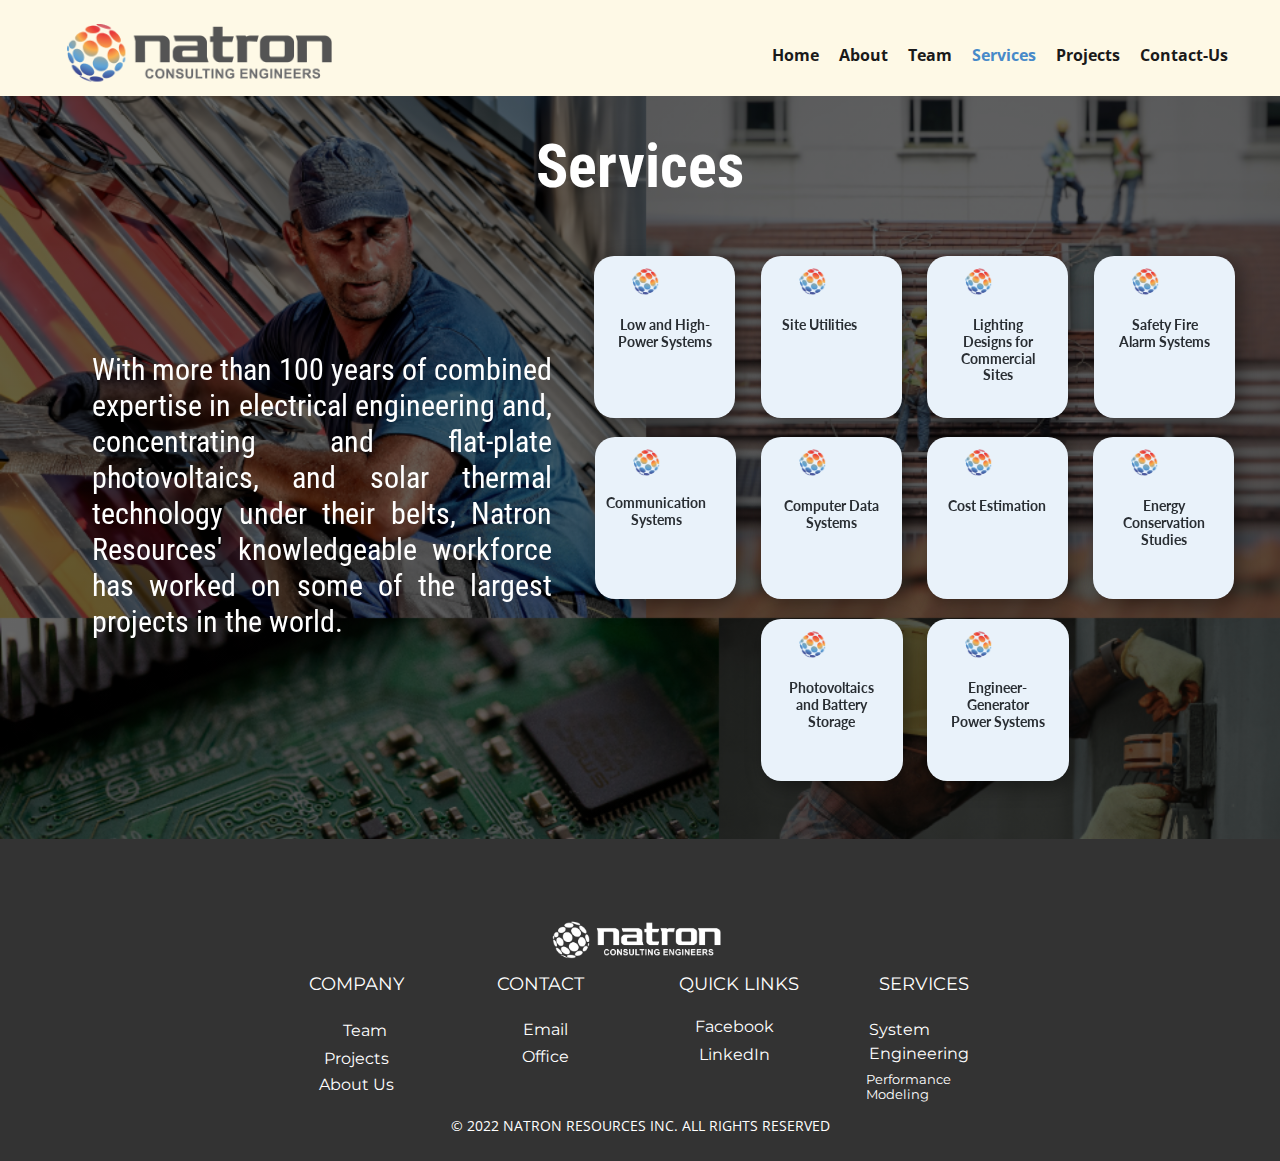
<file: Services.html>
<!DOCTYPE html>
<html style="font-size: 16px;" lang="en"><head>
    <meta name="viewport" content="width=device-width, initial-scale=1.0">
    <meta charset="utf-8">
    <meta name="keywords" content="Services">
    <meta name="author" content="Vince Gallardo">
    <title>Services</title>
    <link rel="stylesheet" href="style.css" media="screen">
    <link rel="stylesheet" href="Services.css" media="screen">
    <link rel="icon" type="image/x-icon" href="images/NatronResources_Mark.png">
    <script class="u-script" type="text/javascript" src="jquery.js"  defer=""></script>
    <script class="u-script" type="text/javascript" src="natron.js"  defer=""></script>
    <link id="u-theme-google-font" rel="stylesheet" href="https://fonts.googleapis.com/css?family=Roboto:100,100i,300,300i,400,400i,500,500i,700,700i,900,900i|Open+Sans:300,300i,400,400i,500,500i,600,600i,700,700i,800,800i">
    <link id="u-page-google-font" rel="stylesheet" href="https://fonts.googleapis.com/css?family=Roboto+Condensed:300,300i,400,400i,700,700i|Lato:100,100i,300,300i,400,400i,700,700i,900,900i|Montserrat:100,100i,200,200i,300,300i,400,400i,500,500i,600,600i,700,700i,800,800i,900,900i">
    
    
    
    
    <script type="application/ld+json">{
		"@context": "http://schema.org",
		"@type": "Organization",
		"name": "",
		"logo": "images/NatronResources_Logo1Black11.png"
    }</script>
    <meta name="theme-color" content="#478ac9">
    <meta property="og:title" content="Services-1">
    <meta property="og:type" content="website">
  </head>
  <body class="u-body u-xl-mode" data-lang="en"><header class="u-clearfix u-header u-palette-3-light-3 u-sticky u-sticky-9d83 u-header" id="sec-1c48"><div class="u-clearfix u-sheet u-sheet-1">
        <a href="Home.html" class="u-image u-logo u-image-1" data-image-width="314" data-image-height="69">
          <img src="images/NatronResources_Logo1Black11.png" class="u-logo-image u-logo-image-1">
        </a>
        <nav class="u-menu u-menu-one-level u-offcanvas u-menu-1">
          <div class="menu-collapse" style="font-size: 1rem; letter-spacing: 0px; font-weight: 700;">
            <a class="u-button-style u-custom-active-border-color u-custom-border u-custom-border-color u-custom-borders u-custom-hover-border-color u-custom-left-right-menu-spacing u-custom-padding-bottom u-custom-text-active-color u-custom-text-color u-custom-text-hover-color u-custom-text-shadow u-custom-text-shadow-blur u-custom-text-shadow-color u-custom-text-shadow-transparency u-custom-text-shadow-x u-custom-text-shadow-y u-custom-top-bottom-menu-spacing u-nav-link u-text-active-palette-1-base u-text-hover-palette-2-base" href="#" style="text-shadow: -2px 0 0 rgba(0,0,0,0);">
              <svg class="u-svg-link" viewBox="0 0 24 24"><use xmlns:xlink="http://www.w3.org/1999/xlink" xlink:href="#menu-hamburger"></use></svg>
              <svg class="u-svg-content" version="1.1" id="menu-hamburger" viewBox="0 0 16 16" x="0px" y="0px" xmlns:xlink="http://www.w3.org/1999/xlink" xmlns="http://www.w3.org/2000/svg"><g><rect y="1" width="16" height="2"></rect><rect y="7" width="16" height="2"></rect><rect y="13" width="16" height="2"></rect>
              </g></svg>
            </a>
          </div>
          <div class="u-custom-menu u-nav-container">
            <ul class="u-nav u-spacing-20 u-unstyled u-nav-1"><li class="u-nav-item"><a class="u-border-active-grey-90 u-border-hover-grey-50 u-button-style u-nav-link u-text-active-palette-1-base u-text-grey-90 u-text-hover-palette-2-base" href="Home.html" style="padding: 10px 0px;">Home</a>
            </li><li class="u-nav-item"><a class="u-border-active-grey-90 u-border-hover-grey-50 u-button-style u-nav-link u-text-active-palette-1-base u-text-grey-90 u-text-hover-palette-2-base" href="About.html" style="padding: 10px 0px;">About</a>
            </li><li class="u-nav-item"><a class="u-border-active-grey-90 u-border-hover-grey-50 u-button-style u-nav-link u-text-active-palette-1-base u-text-grey-90 u-text-hover-palette-2-base" href="Team.html" style="padding: 10px 0px;">Team</a>
            </li><li class="u-nav-item"><a class="u-border-active-grey-90 u-border-hover-grey-50 u-button-style u-nav-link u-text-active-palette-1-base u-text-grey-90 u-text-hover-palette-2-base" href="Services.html" style="padding: 10px 0px;">Services</a>
            </li><li class="u-nav-item"><a class="u-border-active-grey-90 u-border-hover-grey-50 u-button-style u-nav-link u-text-active-palette-1-base u-text-grey-90 u-text-hover-palette-2-base" href="Projects.html" style="padding: 10px 0px;">Projects</a>
            </li><li class="u-nav-item"><a class="u-border-active-grey-90 u-border-hover-grey-50 u-button-style u-nav-link u-text-active-palette-1-base u-text-grey-90 u-text-hover-palette-2-base" href="Contact-Us.html" style="padding: 10px 0px;">Contact-Us</a>
            </li></ul>
          </div>
          <div class="u-custom-menu u-nav-container-collapse">
            <div class="u-black u-container-style u-inner-container-layout u-opacity u-opacity-95 u-sidenav">
              <div class="u-inner-container-layout u-sidenav-overflow">
                <div class="u-menu-close"></div>
                <ul class="u-align-center u-nav u-popupmenu-items u-unstyled u-nav-2"><li class="u-nav-item"><a class="u-button-style u-nav-link" href="Home.html">Home</a>
                </li><li class="u-nav-item"><a class="u-button-style u-nav-link" href="About.html">About</a>
                </li><li class="u-nav-item"><a class="u-button-style u-nav-link" href="Team.html">Team</a>
                </li><li class="u-nav-item"><a class="u-button-style u-nav-link" href="Services.html">Services</a>
                </li><li class="u-nav-item"><a class="u-button-style u-nav-link" href="Projects.html">Projects</a>
                </li><li class="u-nav-item"><a class="u-button-style u-nav-link" href="Contact-Us.html">Contact-Us</a>
                </li></ul>
              </div>
            </div>
            <div class="u-black u-menu-overlay u-opacity u-opacity-70"></div>
          </div>
        </nav>
      </div></header>
    <section class="u-align-center u-clearfix u-image u-shading u-section-2" id="carousel_85df" data-image-width="949" data-image-height="718">
      <div class="u-clearfix u-sheet u-sheet-1">
        <h1 class="u-custom-font u-font-roboto-condensed u-text u-text-default u-text-1" data-animation-name="customAnimationIn" data-animation-duration="1000">Services</h1>
        <div class="u-clearfix u-gutter-0 u-layout-wrap u-layout-wrap-1">
          <div class="u-layout">
            <div class="u-layout-row">
              <div class="u-container-style u-layout-cell u-size-27 u-layout-cell-1">
                <div class="u-container-layout u-container-layout-1">
                  <h4 class="u-align-justify u-custom-font u-font-roboto-condensed u-text u-text-2" data-animation-name="customAnimationIn" data-animation-duration="1000">
                    <span style="font-size: 1.875rem;"> With more than 100 years of combined expertise in electrical engineering and, concentrating and flat-plate photovoltaics, and solar thermal technology under their belts, Natron Resources' knowledgeable workforce has worked on some of the largest projects in the world.</span>
                    <br>
                  </h4>
                </div>
              </div>
              <div class="u-container-style u-layout-cell u-size-33 u-layout-cell-2">
                <div class="u-container-layout u-container-layout-2">
                  <div class="u-expanded-width u-list u-list-1">
                    <div class="u-repeater u-repeater-1">
                      <div class="u-container-style u-hover-feature u-list-item u-palette-1-light-3 u-radius-20 u-repeater-item u-shape-round u-list-item-1" data-animation-name="customAnimationIn" data-animation-duration="1000">
                        <a href="Contact-Us.html">
                        <div class="u-container-layout u-similar-container u-container-layout-3"><span class="u-file-icon u-icon u-icon-1"><img src="images/NatronResources_Mark.png" alt=""></span>
                          <h4 class="u-align-center u-custom-font u-font-lato u-text u-text-palette-1-dark-3 u-text-3">Low and High- Power Systems</h4>
                          <p class="u-align-justify u-text u-text-palette-1-dark-3 u-text-4">&nbsp;</p>
                        </div>
                        </a>
                      </div>
                      <div class="u-container-style u-hover-feature u-list-item u-palette-1-light-3 u-radius-20 u-repeater-item u-shape-round u-list-item-2" data-animation-name="customAnimationIn" data-animation-duration="1000">
                        <a href="Contact-Us.html">
                        <div class="u-container-layout u-similar-container u-container-layout-4"><span class="u-file-icon u-icon u-icon-2"><img src="images/NatronResources_Mark.png" alt=""></span>
                          <h4 class="u-align-center u-custom-font u-font-lato u-text u-text-palette-1-dark-3 u-text-5">Site Utilities</h4>
                          <p class="u-align-justify u-text u-text-palette-1-dark-3 u-text-6">&nbsp;</p>
                        </div>
                      </a>
                      </div>
                      <div class="u-container-style u-hover-feature u-list-item u-palette-1-light-3 u-radius-20 u-repeater-item u-shape-round u-list-item-3" data-animation-name="customAnimationIn" data-animation-duration="1000">
                        <a href="Contact-Us.html">
                        <div class="u-container-layout u-similar-container u-container-layout-5"><span class="u-file-icon u-icon u-icon-3"><img src="images/NatronResources_Mark.png" alt=""></span>
                          <h4 class="u-align-center u-custom-font u-font-lato u-text u-text-palette-1-dark-3 u-text-7">Lighting Designs for Commercial Sites</h4>
                          <p class="u-align-justify u-text u-text-palette-1-dark-3 u-text-8">&nbsp;</p>
                        </div>
                      </a>
                      </div>
                      <div class="u-container-style u-hover-feature u-list-item u-palette-1-light-3 u-radius-20 u-repeater-item u-shape-round u-list-item-4" data-animation-name="customAnimationIn" data-animation-duration="1000">
                        <a href="Contact-Us.html">
                        <div class="u-container-layout u-similar-container u-container-layout-6"><span class="u-file-icon u-icon u-icon-4"><img src="images/NatronResources_Mark.png" alt=""></span>
                          <h4 class="u-align-center u-custom-font u-font-lato u-text u-text-palette-1-dark-3 u-text-9">Safety Fire Alarm Systems</h4>
                          <p class="u-align-justify u-text u-text-palette-1-dark-3 u-text-10">&nbsp;</p>
                        </div>
                      </a>
                      </div>
                    </div>
                  </div>
                  <div class="u-list u-list-2">
                    <div class="u-repeater u-repeater-2">
                      <div class="u-container-style u-hover-feature u-list-item u-palette-1-light-3 u-radius-20 u-repeater-item u-shape-round u-list-item-5" data-animation-name="customAnimationIn" data-animation-duration="1000">
                        <a href="Contact-Us.html">
                        <div class="u-container-layout u-similar-container u-container-layout-7"><span class="u-file-icon u-icon u-icon-5"><img src="images/NatronResources_Mark.png" alt=""></span>
                          <h4 class="u-align-center u-custom-font u-font-lato u-text u-text-palette-1-dark-3 u-text-11">Communication<br>Systems
                          </h4>
                          <p class="u-align-justify u-text u-text-palette-1-dark-3 u-text-12">&nbsp;</p>
                        </div>
                      </a>
                      </div>
                      <div class="u-container-style u-hover-feature u-list-item u-palette-1-light-3 u-radius-20 u-repeater-item u-shape-round u-list-item-6" data-animation-name="customAnimationIn" data-animation-duration="1000">
                        <a href="Contact-Us.html">
                        <div class="u-container-layout u-similar-container u-container-layout-8"><span class="u-file-icon u-icon u-icon-6"><img src="images/NatronResources_Mark.png" alt=""></span>
                          <h4 class="u-align-center u-custom-font u-font-lato u-text u-text-palette-1-dark-3 u-text-13">Computer Data Systems</h4>
                          <p class="u-align-justify u-text u-text-palette-1-dark-3 u-text-14">&nbsp;</p>
                        </div>
                      </a>
                      </div>
                      <div class="u-container-style u-hover-feature u-list-item u-palette-1-light-3 u-radius-20 u-repeater-item u-shape-round u-list-item-7" data-animation-name="customAnimationIn" data-animation-duration="1000">
                        <a href="Contact-Us.html">
                        <div class="u-container-layout u-similar-container u-container-layout-9"><span class="u-file-icon u-icon u-icon-7"><img src="images/NatronResources_Mark.png" alt=""></span>
                          <h4 class="u-align-center u-custom-font u-font-lato u-text u-text-palette-1-dark-3 u-text-15">Cost Estimation</h4>
                          <p class="u-align-justify u-text u-text-palette-1-dark-3 u-text-16">&nbsp;</p>
                        </div>
                      </a>
                      </div>
                      <div class="u-container-style u-hover-feature u-list-item u-palette-1-light-3 u-radius-20 u-repeater-item u-shape-round u-list-item-8" data-animation-name="customAnimationIn" data-animation-duration="1000">
                        <a href="Contact-Us.html">
                        <div class="u-container-layout u-similar-container u-container-layout-10"><span class="u-file-icon u-icon u-icon-8"><img src="images/NatronResources_Mark.png" alt=""></span>
                          <h4 class="u-align-center u-custom-font u-font-lato u-text u-text-palette-1-dark-3 u-text-17">Energy Conservation Studies<br>
                          </h4>
                          <p class="u-align-justify u-text u-text-palette-1-dark-3 u-text-18">&nbsp;</p>
                        </div>
                      </a>
                      </div>
                    </div>
                  </div>
                  <div class="u-expanded-width-xs u-list u-list-3">
                    <div class="u-repeater u-repeater-3">
                      <div class="u-container-style u-hover-feature u-list-item u-palette-1-light-3 u-radius-20 u-repeater-item u-shape-round u-list-item-9" data-animation-name="customAnimationIn" data-animation-duration="1000">
                        <a href="Contact-Us.html">
                        <div class="u-container-layout u-similar-container u-container-layout-11"><span class="u-file-icon u-icon u-icon-9"><img src="images/NatronResources_Mark.png" alt=""></span>
                          <h4 class="u-align-center u-custom-font u-font-lato u-text u-text-palette-1-dark-3 u-text-19">Photovoltaics and Battery Storage</h4>
                          <p class="u-align-justify u-text u-text-palette-1-dark-3 u-text-20">&nbsp;</p>
                        </div>
                      </a>
                      </div>
                      <div class="u-container-style u-hover-feature u-list-item u-palette-1-light-3 u-radius-20 u-repeater-item u-shape-round u-list-item-10" data-animation-name="customAnimationIn" data-animation-duration="1000">
                        <a href="Contact-Us.html">
                        <div class="u-container-layout u-similar-container u-container-layout-12"><span class="u-file-icon u-icon u-icon-10"><img src="images/NatronResources_Mark.png" alt=""></span>
                          <h4 class="u-align-center u-custom-font u-font-lato u-text u-text-palette-1-dark-3 u-text-21">Engineer-Generator Power Systems<br>
                            <br>
                          </h4>
                          <p class="u-align-justify u-text u-text-palette-1-dark-3 u-text-22">&nbsp;</p>
                        </div>
                      </a>
                      </div>
                    </div>
                  </div>
                </div>
              </div>
            </div>
          </div>
        </div>
      </div>
    </section>
    
    <footer class="u-align-center u-clearfix u-footer u-grey-80 u-footer" id="sec-5571"><div class="u-clearfix u-sheet u-sheet-1">
        <img class="u-image u-image-default u-image-1" src="images/NatronResources_Logo1White.png" alt="" data-image-width="9310" data-image-height="3113">
        <div class="u-clearfix u-gutter-0 u-layout-wrap u-layout-wrap-1">
          <div class="u-gutter-0 u-layout">
            <div class="u-layout-row">
              <div class="u-align-left u-container-style u-layout-cell u-size-15 u-layout-cell-1">
                <div class="u-container-layout u-valign-bottom-xs u-container-layout-1">
                  <h4 class="u-custom-font u-font-montserrat u-text u-text-default u-text-1">COMPANY</h4>
                  <h5 class="u-custom-font u-font-montserrat u-text u-text-default u-text-2">
                    <span style="font-size: 1rem;"><a href="Team.html"> Team </a></span>
                    <br>
                  </h5>
                  <h5 class="u-custom-font u-font-montserrat u-text u-text-default u-text-3">
                    <span style="font-size: 1rem;"><a href="Projects.html">Projects</a></span>
                    <br>
                  </h5>
                  <h5 class="u-custom-font u-font-montserrat u-text u-text-default u-text-4"><a href="About.html">About Us</a></h5>
                </div>
              </div>
              <div class="u-align-left u-container-style u-layout-cell u-size-15 u-layout-cell-2">
                <div class="u-container-layout u-valign-bottom-xs u-container-layout-2">
                  <h4 class="u-custom-font u-font-montserrat u-text u-text-default u-text-5">CONTACT</h4>
                  <h5 class="u-custom-font u-font-montserrat u-text u-text-default u-text-6">
                    <span style="font-size: 1rem;"><a href="Contact-Us.html">Email</a></span>
                    <br>
                  </h5>
                  <h5 class="u-custom-font u-font-montserrat u-text u-text-default u-text-7"><a href="Contact-Us.html">Office</a></h5>
                  <!-- <h5 class="u-custom-font u-font-montserrat u-text u-text-default u-text-8">
                    <span style="font-size: 1rem;">Our Team</span>
                    <br>
                  </h5> -->
                </div>
              </div>
              <div class="u-container-style u-layout-cell u-size-15 u-layout-cell-3">
                <div class="u-container-layout u-valign-bottom-xs u-container-layout-3">
                  <h4 class="u-custom-font u-font-montserrat u-text u-text-default u-text-9">QUICK LINKS</h4>
                  <h5 class="u-custom-font u-font-montserrat u-text u-text-default u-text-10"><a href="https://facebook.com/name">Facebook</a></h5>
                  <h5 class="u-custom-font u-font-montserrat u-text u-text-default u-text-11">
                    <span style="font-size: 1rem;"><a href="https://www.linkedin.com/company/natron-resources-inc">LinkedIn</a></span>
                    <br>
                  </h5>
                </div>
              </div>
              <div class="u-container-style u-layout-cell u-size-15 u-layout-cell-4">
                <div class="u-container-layout u-container-layout-4">
                  <h4 class="u-custom-font u-font-montserrat u-text u-text-default u-text-13">SERVICES</h4>
                  <h5 class="u-custom-font u-font-montserrat u-text u-text-default u-text-14">
                    <span style="font-size: 0.8em;"><a href="Services.html">System Engineering</a></span>
                    <br>
                  </h5>
                  <h5 class="u-custom-font u-font-montserrat u-text u-text-default u-text-15" style="font-size:0.8rem"><a href="Services.html">Performance Modeling</a> </h5>
                </div>
              </div>
            </div>
          </div>
        </div>
        <p class="u-small-text u-text u-text-variant u-text-17"> © 2022 NATRON RESOURCES INC. ALL RIGHTS RESERVED<br>
        </p>
      </div></footer>
  
</body></html>
</file>
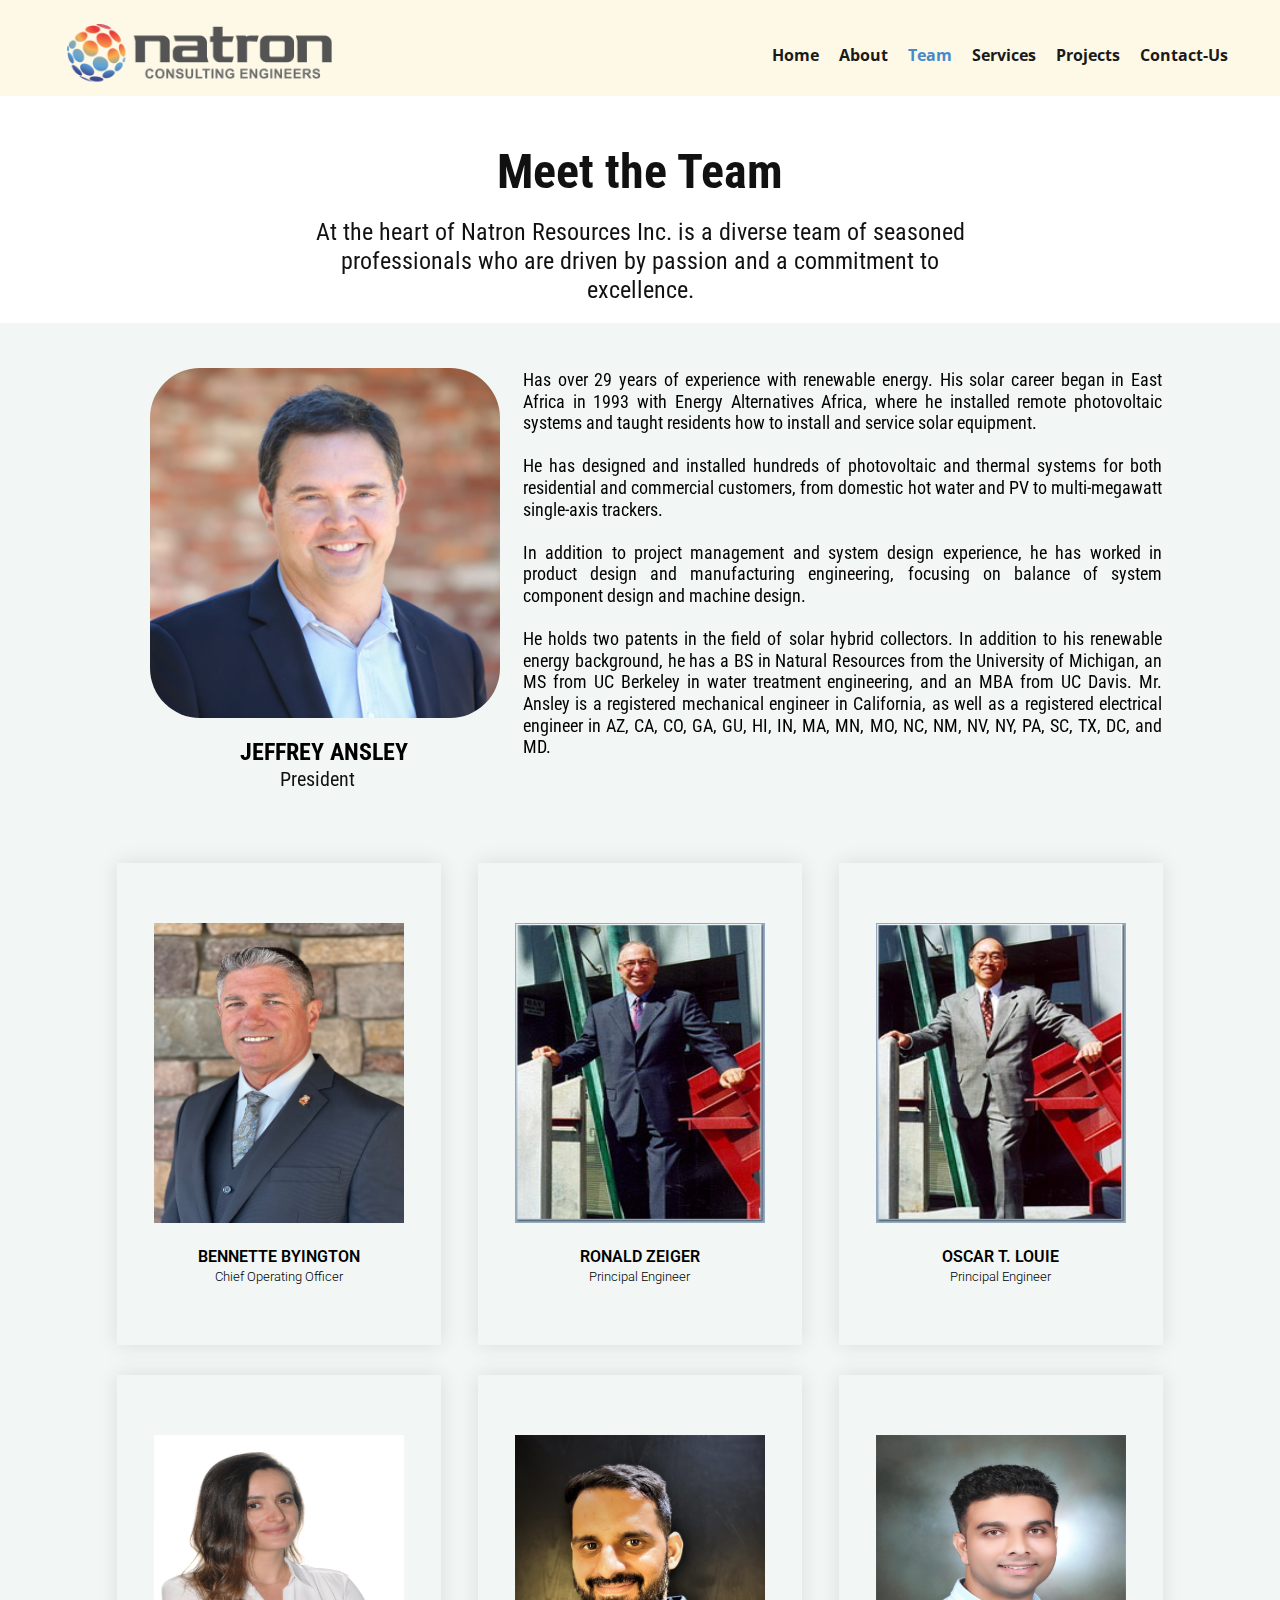
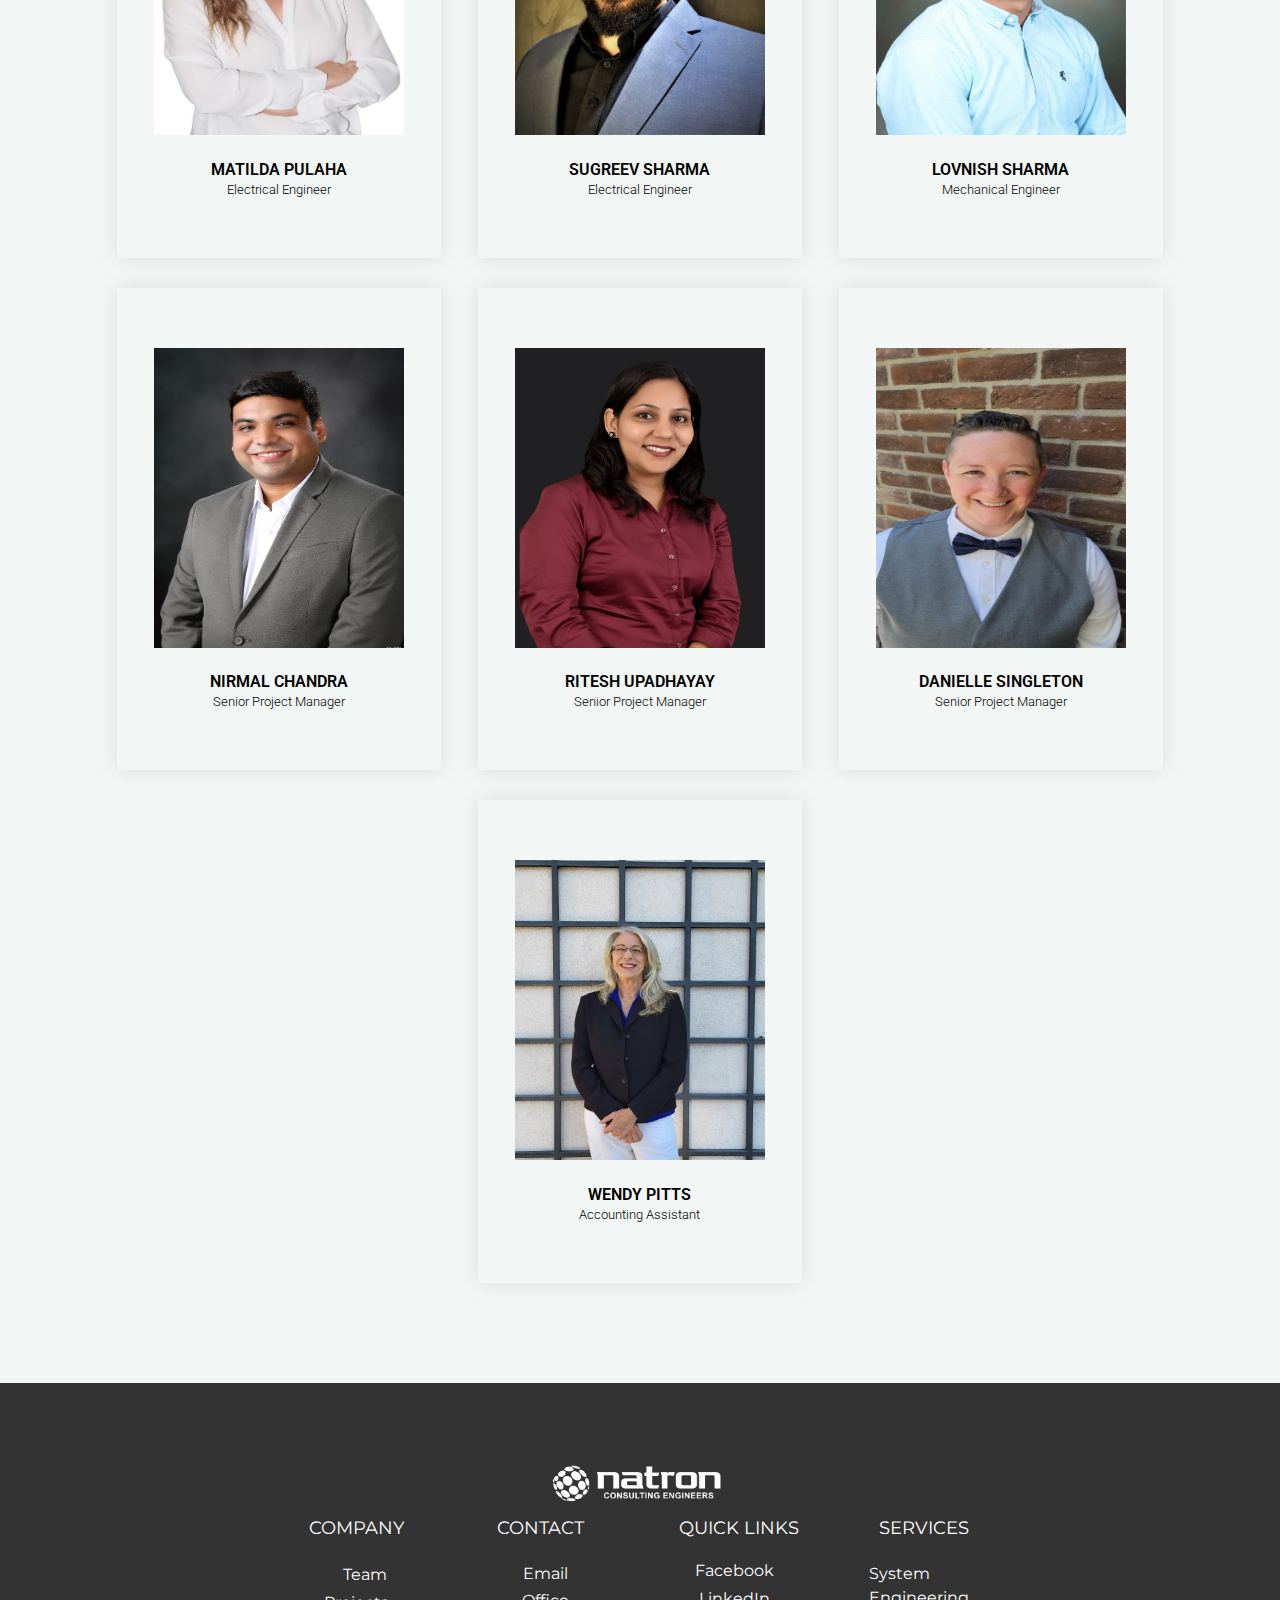
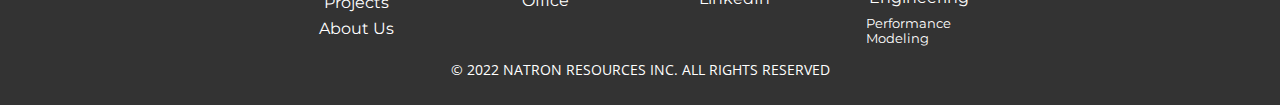
<file: Team.html>
<!DOCTYPE html>
<html style="font-size: 16px;" lang="en"><head>
    <meta name="viewport" content="width=device-width, initial-scale=1.0">
    <meta charset="utf-8">
    <meta name="keywords" content="Meet the Team">
    <meta name="author" content="Vince Gallardo">
    <title>Team</title>
    <link rel="stylesheet" href="style.css" media="screen">
    <link rel="stylesheet" href="Team.css" media="screen">
    <link rel="icon" type="image/x-icon" href="images/NatronResources_Mark.png">
    <script class="u-script" type="text/javascript" src="jquery.js"  defer=""></script>
    <script class="u-script" type="text/javascript" src="natron.js"  defer=""></script>
    
    <link id="u-theme-google-font" rel="stylesheet" href="https://fonts.googleapis.com/css?family=Roboto:100,100i,300,300i,400,400i,500,500i,700,700i,900,900i|Open+Sans:300,300i,400,400i,500,500i,600,600i,700,700i,800,800i">
    <link id="u-page-google-font" rel="stylesheet" href="https://fonts.googleapis.com/css?family=Roboto+Condensed:300,300i,400,400i,700,700i|Montserrat:100,100i,200,200i,300,300i,400,400i,500,500i,600,600i,700,700i,800,800i,900,900i">
    
    
    
    <script type="application/ld+json">{
		"@context": "http://schema.org",
		"@type": "Organization",
		"name": "",
		"logo": "images/NatronResources_Logo1Black11.png"
}</script>
    <meta name="theme-color" content="#478ac9">
    <meta property="og:title" content="Team">
    <meta property="og:type" content="website">
  </head>
  <body class="u-body u-xl-mode" data-lang="en"><header class="u-clearfix u-header u-palette-3-light-3 u-sticky u-sticky-9d83 u-header" id="sec-1c48"><div class="u-clearfix u-sheet u-sheet-1">
        <a href="Home.html" class="u-image u-logo u-image-1" data-image-width="314" data-image-height="69">
          <img src="images/NatronResources_Logo1Black11.png" class="u-logo-image u-logo-image-1">
        </a>
        <nav class="u-menu u-menu-one-level u-offcanvas u-menu-1">
          <div class="menu-collapse" style="font-size: 1rem; letter-spacing: 0px; font-weight: 700;">
            <a class="u-button-style u-custom-active-border-color u-custom-border u-custom-border-color u-custom-borders u-custom-hover-border-color u-custom-left-right-menu-spacing u-custom-padding-bottom u-custom-text-active-color u-custom-text-color u-custom-text-hover-color u-custom-text-shadow u-custom-text-shadow-blur u-custom-text-shadow-color u-custom-text-shadow-transparency u-custom-text-shadow-x u-custom-text-shadow-y u-custom-top-bottom-menu-spacing u-nav-link u-text-active-palette-1-base u-text-hover-palette-2-base" href="#" style="text-shadow: -2px 0 0 rgba(0,0,0,0);">
              <svg class="u-svg-link" viewBox="0 0 24 24"><use xmlns:xlink="http://www.w3.org/1999/xlink" xlink:href="#menu-hamburger"></use></svg>
              <svg class="u-svg-content" version="1.1" id="menu-hamburger" viewBox="0 0 16 16" x="0px" y="0px" xmlns:xlink="http://www.w3.org/1999/xlink" xmlns="http://www.w3.org/2000/svg"><g><rect y="1" width="16" height="2"></rect><rect y="7" width="16" height="2"></rect><rect y="13" width="16" height="2"></rect>
</g></svg>
            </a>
          </div>
          <div class="u-custom-menu u-nav-container">
            <ul class="u-nav u-spacing-20 u-unstyled u-nav-1"><li class="u-nav-item"><a class="u-border-active-grey-90 u-border-hover-grey-50 u-button-style u-nav-link u-text-active-palette-1-base u-text-grey-90 u-text-hover-palette-2-base" href="Home.html" style="padding: 10px 0px;">Home</a>
            </li><li class="u-nav-item"><a class="u-border-active-grey-90 u-border-hover-grey-50 u-button-style u-nav-link u-text-active-palette-1-base u-text-grey-90 u-text-hover-palette-2-base" href="About.html" style="padding: 10px 0px;">About</a>
            </li><li class="u-nav-item"><a class="u-border-active-grey-90 u-border-hover-grey-50 u-button-style u-nav-link u-text-active-palette-1-base u-text-grey-90 u-text-hover-palette-2-base" href="Team.html" style="padding: 10px 0px;">Team</a>
            </li><li class="u-nav-item"><a class="u-border-active-grey-90 u-border-hover-grey-50 u-button-style u-nav-link u-text-active-palette-1-base u-text-grey-90 u-text-hover-palette-2-base" href="Services.html" style="padding: 10px 0px;">Services</a>
            </li><li class="u-nav-item"><a class="u-border-active-grey-90 u-border-hover-grey-50 u-button-style u-nav-link u-text-active-palette-1-base u-text-grey-90 u-text-hover-palette-2-base" href="Projects.html" style="padding: 10px 0px;">Projects</a>
            </li><li class="u-nav-item"><a class="u-border-active-grey-90 u-border-hover-grey-50 u-button-style u-nav-link u-text-active-palette-1-base u-text-grey-90 u-text-hover-palette-2-base" href="Contact-Us.html" style="padding: 10px 0px;">Contact-Us</a>
            </li></ul>
          </div>
          <div class="u-custom-menu u-nav-container-collapse">
            <div class="u-black u-container-style u-inner-container-layout u-opacity u-opacity-95 u-sidenav">
              <div class="u-inner-container-layout u-sidenav-overflow">
                <div class="u-menu-close"></div>
                <ul class="u-align-center u-nav u-popupmenu-items u-unstyled u-nav-2"><li class="u-nav-item"><a class="u-button-style u-nav-link" href="Home.html">Home</a>
                </li><li class="u-nav-item"><a class="u-button-style u-nav-link" href="About.html">About</a>
                </li><li class="u-nav-item"><a class="u-button-style u-nav-link" href="Team.html">Team</a>
                </li><li class="u-nav-item"><a class="u-button-style u-nav-link" href="Services.html">Services</a>
                </li><li class="u-nav-item"><a class="u-button-style u-nav-link" href="Projects.html">Projects</a>
                </li><li class="u-nav-item"><a class="u-button-style u-nav-link" href="Contact-Us.html">Contact-Us</a>
                </li></ul>
              </div>
            </div>
            <div class="u-black u-menu-overlay u-opacity u-opacity-70"></div>
          </div>
        </nav>
      </div></header>
    <section class="u-clearfix u-section-1" id="sec-485e">
      <div class="u-clearfix u-sheet u-sheet-1">
        <h1 class="u-custom-font u-font-roboto-condensed u-text u-text-default u-text-1" data-animation-name="customAnimationIn" data-animation-duration="1000">Meet the Team</h1>
        <h4 class="u-align-center u-custom-font u-font-roboto-condensed u-text u-text-2" data-animation-name="customAnimationIn" data-animation-duration="1000"> At the heart of Natron Resources Inc. is a diverse team of seasoned professionals who are driven by passion and a commitment to excellence.</h4>
      </div>
    </section>
    <section class="u-clearfix u-section-2" id="sec-48ed">
      

      <div id="page3-background">
                <div class="u-clearfix u-sheet u-sheet-1">
        <img class="u-image u-image-round u-preserve-proportions u-radius-50 u-image-1" src="images/Jeffrey Ansley.jpg" alt="" data-image-width="500" data-image-height="900" data-animation-name="customAnimationIn" data-animation-duration="1000">
        <div class="u-align-justify u-container-style u-expanded-width-xs u-group u-shape-rectangle u-group-1">
          <div class="u-container-layout u-valign-top u-container-layout-1">
            <h3 class="u-custom-font u-font-roboto-condensed u-text u-text-default u-text-1 mr-ansley" data-animation-name="customAnimationIn" data-animation-duration="1000" style="padding-left: 50px; margin-top: -90px;"> Has over 29 years of experience with renewable energy. His solar career began in East Africa in 1993 with Energy Alternatives Africa, where he installed remote photovoltaic systems and taught residents how to install and service solar equipment.<br><br>He has designed and installed hundreds of photovoltaic and thermal systems for both residential and commercial customers, from domestic hot water and PV to multi-megawatt single-axis trackers. <br><br> In addition to project management and system design experience, he has worked in product design and manufacturing engineering, focusing on balance of system component design and machine design. <br><br>He holds two patents in the field of solar hybrid collectors. In addition to his renewable energy background, he has a BS in Natural Resources from the University of Michigan, an MS from UC Berkeley in water treatment engineering, and an MBA from UC Davis. Mr. Ansley is a registered mechanical engineer in California, as well as a registered electrical engineer in AZ, CA, CO, GA, GU, HI, IN, MA, MN, MO, NC, NM, NV, NY, PA, SC, TX, DC, and MD.</h3>
          </div>
        </div>
        <h3 class="u-custom-font u-font-roboto-condensed u-text u-text-default u-text-2" data-animation-name="customAnimationIn" data-animation-duration="1000">JEFFREY ANSLEY</h3>
        <h6 class="u-custom-font u-font-roboto-condensed u-text u-text-default u-text-3" data-animation-name="customAnimationIn" data-animation-duration="1000">President</h6>
      </div>

                <div class="testimonial container">      
                        <div class="row ">
                           
                            <div class="col-3">
                                <img src="images/Bennette Byington.png">
                                <h3>BENNETTE BYINGTON<span style="font-size:13px; font-weight: 300;"><br>Chief Operating Officer</span></h3>
                                <p></p>
                                
                                <!-- <a href=""> READ MORE</a> -->
                              </div>

                            <div class="col-3">
                                <img src="images/Ronald Zeiger.jpg">
                                <h3>RONALD ZEIGER <span style="font-size:13px; font-weight: 300;"><br> Principal Engineer</span></h3>

                                
                                <p> </p>
                                
                                <!-- <a href=""> READ MORE</a> -->
                                
                            </div>
                            <div class="col-3">
                                <img src="images/Oscar Louie.jpg">
                                <h3>OSCAR T. LOUIE <span style="font-size:13px; font-weight: 300;"><br> Principal Engineer</span></h3>
                                <p></p>
                                
                                <!-- <a href=""> READ MORE</a> -->
                              </div>

                            <div class="col-3">
                                <img src="images/Matilda Pulaha.jpg">
                                <h3>MATILDA PULAHA<span style="font-size:13px; font-weight: 300;"><br> Electrical Engineer</span></h3>
                                <p></p>
                                
                                <!-- <a href=""> READ MORE</a> -->
                              </div>

                            <div class="col-3">
                                <img src="images/Sugreev Sharma.png">
                                <h3>SUGREEV SHARMA<span style="font-size:13px; font-weight: 300;"><br>Electrical Engineer</span></h3>
                                <p></p>
                                
                                <!-- <a href=""> READ MORE</a> -->
                              </div>

                             <div class="col-3">
                                <img src="images/Lovnish Sharma.png">
                                <h3>LOVNISH SHARMA<span style="font-size:13px; font-weight: 300;"><br>Mechanical Engineer</span></h3>
                                <p></p>
                                
                                <!-- <a href=""> READ MORE</a> -->
                              </div>

                            
                             <div class="col-3">
                                <img src="images/Nirmal Chandra.png">
                                <h3>NIRMAL CHANDRA<span style="font-size:13px; font-weight: 300;"><br>Senior Project Manager</span></h3>
                                <p></p>
                                
                                <!-- <a href=""> READ MORE</a> -->
                              </div>



                            <div class="col-3">
                                <img src="images/Ritesh Upadhayay.png">
                                <h3>RITESH UPADHAYAY<span style="font-size:13px; font-weight: 300;"><br>Senior Project Manager</span></h3>
                                <p></p>
                                
                                <!-- <a href=""> READ MORE</a> -->
                              </div>

                            <div class="col-3">
                                <img src="images/Danielle Singleton.png">
                                <h3>DANIELLE SINGLETON<span style="font-size:13px; font-weight: 300;"><br>Senior Project Manager</span></h3>
                                <p></p>
                                
                                <!-- <a href=""> READ MORE</a> -->
                              </div>

                            <div class="col-3">
                                <img src="images/Wendy Pitts.png">
                                <h3>WENDY PITTS<span style="font-size:13px; font-weight: 300;"><br> Accounting Assistant</span></h3>
                                <p></p>
                                
                                <!-- <a href="home.html"> READ MORE</a> -->
                              </div>
              
    </section>
    
    
   <footer class="u-align-center u-clearfix u-footer u-grey-80 u-footer" id="sec-5571"><div class="u-clearfix u-sheet u-sheet-1">
        <img class="u-image u-image-default u-image-1" src="images/NatronResources_Logo1White.png" alt="" data-image-width="9310" data-image-height="3113">
        <div class="u-clearfix u-gutter-0 u-layout-wrap u-layout-wrap-1">
          <div class="u-gutter-0 u-layout">
            <div class="u-layout-row">
              <div class="u-align-left u-container-style u-layout-cell u-size-15 u-layout-cell-1">
                <div class="u-container-layout u-valign-bottom-xs u-container-layout-1">
                  <h4 class="u-custom-font u-font-montserrat u-text u-text-default u-text-1">COMPANY</h4>
                  <h5 class="u-custom-font u-font-montserrat u-text u-text-default u-text-2">
                    <span style="font-size: 1rem;"><a href="Team.html"> Team </a></span>
                    <br>
                  </h5>
                  <h5 class="u-custom-font u-font-montserrat u-text u-text-default u-text-3">
                    <span style="font-size: 1rem;"><a href="Projects.html">Projects</a></span>
                    <br>
                  </h5>
                  <h5 class="u-custom-font u-font-montserrat u-text u-text-default u-text-4"><a href="About.html">About Us</a></h5>
                </div>
              </div>
              <div class="u-align-left u-container-style u-layout-cell u-size-15 u-layout-cell-2">
                <div class="u-container-layout u-valign-bottom-xs u-container-layout-2">
                  <h4 class="u-custom-font u-font-montserrat u-text u-text-default u-text-5">CONTACT</h4>
                  <h5 class="u-custom-font u-font-montserrat u-text u-text-default u-text-6">
                    <span style="font-size: 1rem;"><a href="Contact-Us.html">Email</a></span>
                    <br>
                  </h5>
                  <h5 class="u-custom-font u-font-montserrat u-text u-text-default u-text-7"><a href="Contact-Us.html">Office</a></h5>
                </div>
              </div>
              <div class="u-container-style u-layout-cell u-size-15 u-layout-cell-3">
                <div class="u-container-layout u-valign-bottom-xs u-container-layout-3">
                  <h4 class="u-custom-font u-font-montserrat u-text u-text-default u-text-9">QUICK LINKS</h4>
                  <h5 class="u-custom-font u-font-montserrat u-text u-text-default u-text-10"><a href="https://facebook.com/name">Facebook</a></h5>
                  <h5 class="u-custom-font u-font-montserrat u-text u-text-default u-text-11">
                    <span style="font-size: 1rem;"><a href="https://linkedin.com/name">LinkedIn</a></span>
                    <br>
                  </h5>
                </div>
              </div>
              <div class="u-container-style u-layout-cell u-size-15 u-layout-cell-4">
                <div class="u-container-layout u-container-layout-4">
                  <h4 class="u-custom-font u-font-montserrat u-text u-text-default u-text-13">SERVICES</h4>
                  <h5 class="u-custom-font u-font-montserrat u-text u-text-default u-text-14">
                    <span style="font-size: 0.8em;"><a href="Services.html">System Engineering</a></span>
                    <br>
                  </h5>
                  <h5 class="u-custom-font u-font-montserrat u-text u-text-default u-text-15" style="font-size:0.8rem"><a href="Services.html">Performance Modeling</a> </h5>
                </div>
              </div>
            </div>
          </div>
        </div>
        <p class="u-small-text u-text u-text-variant u-text-17"> © 2022 NATRON RESOURCES INC. ALL RIGHTS RESERVED<br>
        </p>
      </div></footer>
  
  
</body></html>
</file>
